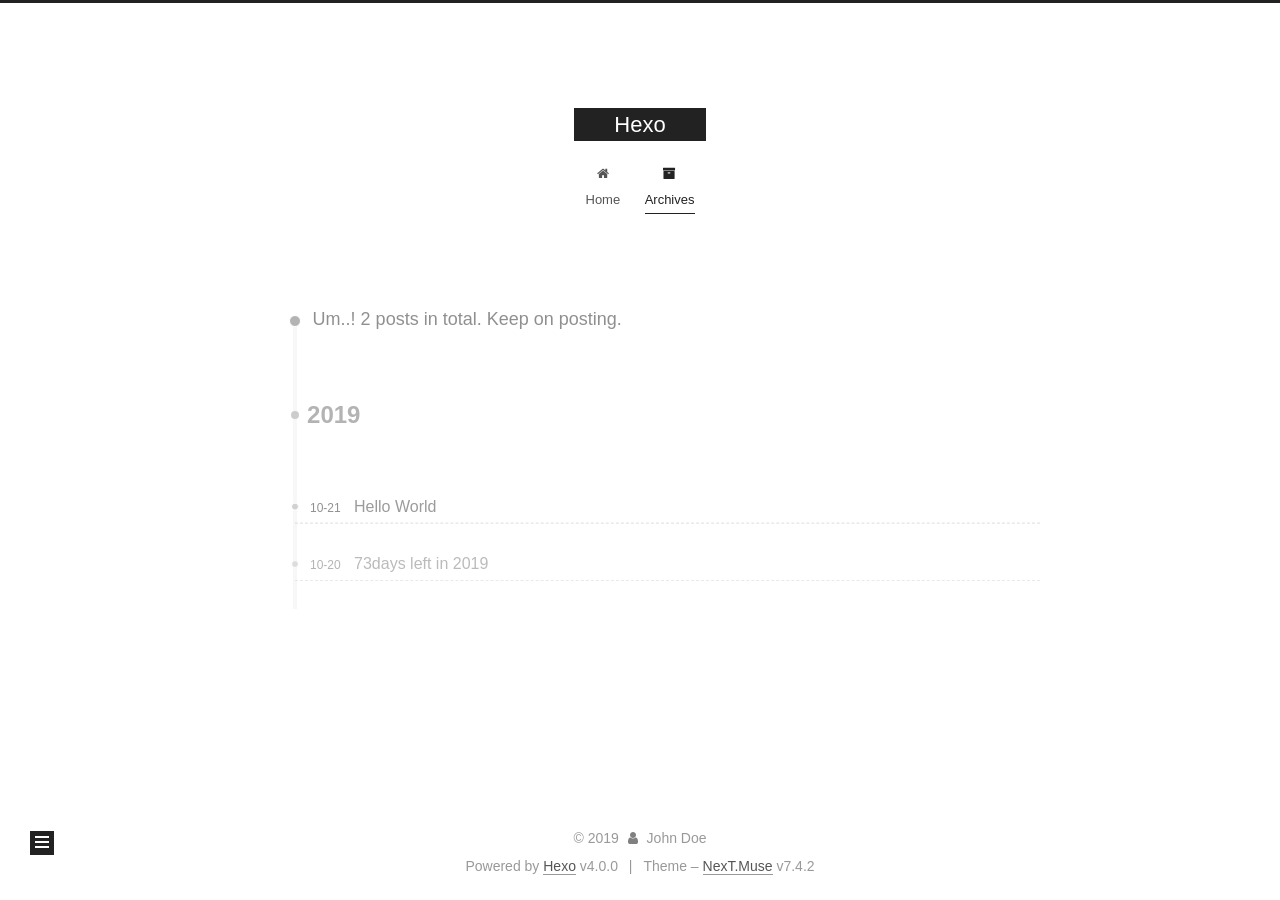
<file: archives/index.html>
<!DOCTYPE html>





<html lang="en">
<head>
  <meta charset="UTF-8">
<meta name="viewport" content="width=device-width, initial-scale=1, maximum-scale=2">
<meta name="theme-color" content="#222">
<meta name="generator" content="Hexo 4.0.0">
  <link rel="apple-touch-icon" sizes="180x180" href="/images/apple-touch-icon-next.png?v=7.4.2">
  <link rel="icon" type="image/png" sizes="32x32" href="/images/favicon-32x32-next.png?v=7.4.2">
  <link rel="icon" type="image/png" sizes="16x16" href="/images/favicon-16x16-next.png?v=7.4.2">
  <link rel="mask-icon" href="/images/logo.svg?v=7.4.2" color="#222">

<link rel="stylesheet" href="/css/main.css?v=7.4.2">


<link rel="stylesheet" href="/lib/font-awesome/css/font-awesome.min.css?v=4.7.0">


<script id="hexo-configurations">
  var NexT = window.NexT || {};
  var CONFIG = {
    root: '/',
    scheme: 'Muse',
    version: '7.4.2',
    exturl: false,
    sidebar: {"position":"left","display":"post","offset":12,"onmobile":false},
    copycode: {"enable":false,"show_result":false,"style":null},
    back2top: {"enable":true,"sidebar":false,"scrollpercent":false},
    bookmark: {"enable":false,"color":"#222","save":"auto"},
    fancybox: false,
    mediumzoom: false,
    lazyload: false,
    pangu: false,
    algolia: {
      appID: '',
      apiKey: '',
      indexName: '',
      hits: {"per_page":10},
      labels: {"input_placeholder":"Search for Posts","hits_empty":"We didn't find any results for the search: ${query}","hits_stats":"${hits} results found in ${time} ms"}
    },
    localsearch: {"enable":false,"trigger":"auto","top_n_per_article":1,"unescape":false,"preload":false},
    path: '',
    motion: {"enable":true,"async":false,"transition":{"post_block":"fadeIn","post_header":"slideDownIn","post_body":"slideDownIn","coll_header":"slideLeftIn","sidebar":"slideUpIn"}},
    translation: {
      copy_button: 'Copy',
      copy_success: 'Copied',
      copy_failure: 'Copy failed'
    },
    sidebarPadding: 40
  };
</script>

  <meta property="og:type" content="website">
<meta property="og:title" content="Hexo">
<meta property="og:url" content="http:&#x2F;&#x2F;yoursite.com&#x2F;archives&#x2F;index.html">
<meta property="og:site_name" content="Hexo">
<meta property="og:locale" content="en">
<meta name="twitter:card" content="summary">
  <link rel="canonical" href="http://yoursite.com/archives/">


<script id="page-configurations">
  // https://hexo.io/docs/variables.html
  CONFIG.page = {
    sidebar: "",
    isHome: false,
    isPost: false,
    isPage: false,
    isArchive: true
  };
</script>

  <title>Archive | Hexo</title>
  








  <noscript>
  <style>
  .use-motion .brand,
  .use-motion .menu-item,
  .sidebar-inner,
  .use-motion .post-block,
  .use-motion .pagination,
  .use-motion .comments,
  .use-motion .post-header,
  .use-motion .post-body,
  .use-motion .collection-header { opacity: initial; }

  .use-motion .site-title,
  .use-motion .site-subtitle {
    opacity: initial;
    top: initial;
  }

  .use-motion .logo-line-before i { left: initial; }
  .use-motion .logo-line-after i { right: initial; }
  </style>
</noscript>

</head>

<body itemscope itemtype="http://schema.org/WebPage">
  <div class="container use-motion">
    <div class="headband"></div>

    <header class="header" itemscope itemtype="http://schema.org/WPHeader">
      <div class="header-inner"><div class="site-brand-container">
  <div class="site-meta">

    <div>
      <a href="/" class="brand" rel="start">
        <span class="logo-line-before"><i></i></span>
        <span class="site-title">Hexo</span>
        <span class="logo-line-after"><i></i></span>
      </a>
    </div>
  </div>

  <div class="site-nav-toggle">
    <div class="toggle" aria-label="Toggle navigation bar">
      <span class="toggle-line toggle-line-first"></span>
      <span class="toggle-line toggle-line-middle"></span>
      <span class="toggle-line toggle-line-last"></span>
    </div>
  </div>
</div>


<nav class="site-nav">
  
  <ul id="menu" class="menu">
      
      
        
        
        <li class="menu-item menu-item-home">
      
    

    <a href="/" rel="section"><i class="fa fa-fw fa-home"></i>Home</a>

  </li>
      
    
      
      
        
        
        <li class="menu-item menu-item-archives">
      
    

    <a href="/archives/" rel="section"><i class="fa fa-fw fa-archive"></i>Archives</a>

  </li>
      
    
  </ul>

    

  
    
    
  
    
    
  
  

</nav>
</div>
    </header>

    
  <div class="back-to-top">
    <i class="fa fa-arrow-up"></i>
    <span>0%</span>
  </div>


    <main class="main">
      <div class="main-inner">
        <div class="content-wrap">
          <div class="content">
            

  
  
  
  <div class="post-block">
    <div class="posts-collapse">
      <div class="collection-title">
        
        
        
          
        
        <span class="collection-header">Um..! 2 posts in total. Keep on posting.</span>
      </div>
      

      

  
  

  
    
    <div class="collection-year">
      <h1 class="collection-header">2019</h1>
    </div>
  

  <article itemscope itemtype="http://schema.org/Article">
    <header class="post-header">

      <div class="post-meta">
        <time itemprop="dateCreated"
              datetime="2019-10-21T05:04:37+00:00"
              content="2019-10-21">
          10-21
        </time>
      </div>

      <h2 class="post-title">
        
          <a class="post-title-link" href="/2019/10/21/hello-world/" itemprop="url">
            <span itemprop="name">Hello World</span>
          </a>
        
      </h2>

    </header>
  </article>



  
  

  

  <article itemscope itemtype="http://schema.org/Article">
    <header class="post-header">

      <div class="post-meta">
        <time itemprop="dateCreated"
              datetime="2019-10-20T21:12:34+00:00"
              content="2019-10-20">
          10-20
        </time>
      </div>

      <h2 class="post-title">
        
          <a class="post-title-link" href="/2019/10/20/post/" itemprop="url">
            <span itemprop="name">73days left in 2019</span>
          </a>
        
      </h2>

    </header>
  </article>




    </div>
  </div>
  
  
  

  



          </div>
          

        </div>
          
  
  <div class="toggle sidebar-toggle">
    <span class="toggle-line toggle-line-first"></span>
    <span class="toggle-line toggle-line-middle"></span>
    <span class="toggle-line toggle-line-last"></span>
  </div>

  <aside class="sidebar">
    <div class="sidebar-inner">

      <ul class="sidebar-nav motion-element">
        <li class="sidebar-nav-toc">
          Table of Contents
        </li>
        <li class="sidebar-nav-overview">
          Overview
        </li>
      </ul>

      <!--noindex-->
      <div class="post-toc-wrap sidebar-panel">
      </div>
      <!--/noindex-->

      <div class="site-overview-wrap sidebar-panel">
        <div class="site-author motion-element" itemprop="author" itemscope itemtype="http://schema.org/Person">
  <p class="site-author-name" itemprop="name">John Doe</p>
  <div class="site-description" itemprop="description"></div>
</div>
<div class="site-state-wrap motion-element">
  <nav class="site-state">
      <div class="site-state-item site-state-posts">
        
          <a href="/archives/">
        
          <span class="site-state-item-count">2</span>
          <span class="site-state-item-name">posts</span>
        </a>
      </div>
    
  </nav>
</div>



      </div>

    </div>
  </aside>
  <div id="sidebar-dimmer"></div>


      </div>
    </main>

    <footer class="footer">
      <div class="footer-inner">
        

<div class="copyright">
  &copy; 
  <span itemprop="copyrightYear">2019</span>
  <span class="with-love">
    <i class="fa fa-user"></i>
  </span>
  <span class="author" itemprop="copyrightHolder">John Doe</span>
</div>
  <div class="powered-by">Powered by <a href="https://hexo.io/" class="theme-link" rel="noopener" target="_blank">Hexo</a> v4.0.0
  </div>
  <span class="post-meta-divider">|</span>
  <div class="theme-info">
      
    Theme – <a href="https://muse.theme-next.org/" class="theme-link" rel="noopener" target="_blank">NexT.Muse</a> v7.4.2
  </div>

        












        
      </div>
    </footer>
  </div>

  
  <script src="/lib/anime.min.js?v=3.1.0"></script>
  <script src="/lib/velocity/velocity.min.js?v=1.2.1"></script>
  <script src="/lib/velocity/velocity.ui.min.js?v=1.2.1"></script>
<script src="/js/utils.js?v=7.4.2"></script><script src="/js/motion.js?v=7.4.2"></script>
<script src="/js/schemes/muse.js?v=7.4.2"></script>
<script src="/js/next-boot.js?v=7.4.2"></script>



  





















  

  

  

</body>
</html>
</file>
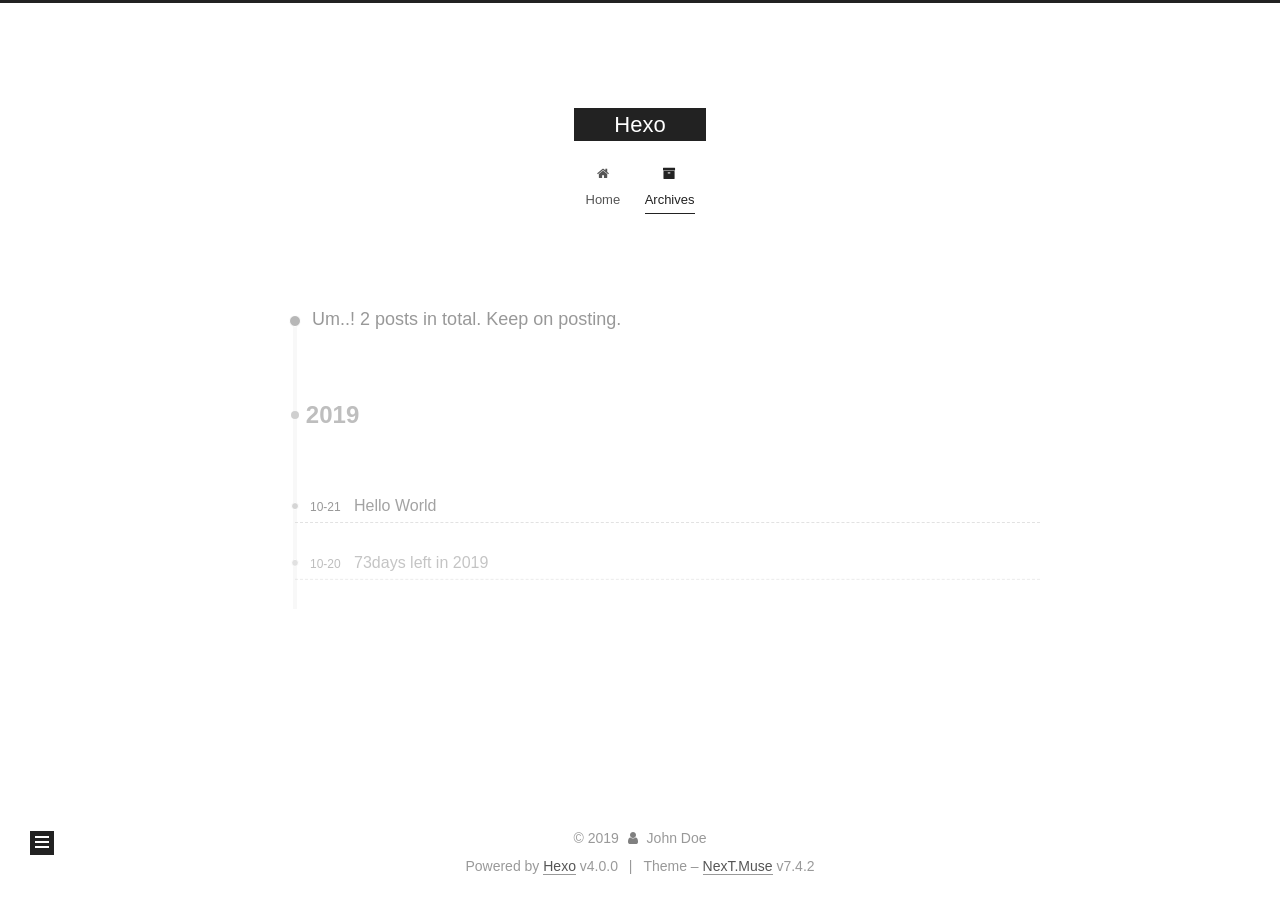
<file: archives/2019/index.html>
<!DOCTYPE html>





<html lang="en">
<head>
  <meta charset="UTF-8">
<meta name="viewport" content="width=device-width, initial-scale=1, maximum-scale=2">
<meta name="theme-color" content="#222">
<meta name="generator" content="Hexo 4.0.0">
  <link rel="apple-touch-icon" sizes="180x180" href="/images/apple-touch-icon-next.png?v=7.4.2">
  <link rel="icon" type="image/png" sizes="32x32" href="/images/favicon-32x32-next.png?v=7.4.2">
  <link rel="icon" type="image/png" sizes="16x16" href="/images/favicon-16x16-next.png?v=7.4.2">
  <link rel="mask-icon" href="/images/logo.svg?v=7.4.2" color="#222">

<link rel="stylesheet" href="/css/main.css?v=7.4.2">


<link rel="stylesheet" href="/lib/font-awesome/css/font-awesome.min.css?v=4.7.0">


<script id="hexo-configurations">
  var NexT = window.NexT || {};
  var CONFIG = {
    root: '/',
    scheme: 'Muse',
    version: '7.4.2',
    exturl: false,
    sidebar: {"position":"left","display":"post","offset":12,"onmobile":false},
    copycode: {"enable":false,"show_result":false,"style":null},
    back2top: {"enable":true,"sidebar":false,"scrollpercent":false},
    bookmark: {"enable":false,"color":"#222","save":"auto"},
    fancybox: false,
    mediumzoom: false,
    lazyload: false,
    pangu: false,
    algolia: {
      appID: '',
      apiKey: '',
      indexName: '',
      hits: {"per_page":10},
      labels: {"input_placeholder":"Search for Posts","hits_empty":"We didn't find any results for the search: ${query}","hits_stats":"${hits} results found in ${time} ms"}
    },
    localsearch: {"enable":false,"trigger":"auto","top_n_per_article":1,"unescape":false,"preload":false},
    path: '',
    motion: {"enable":true,"async":false,"transition":{"post_block":"fadeIn","post_header":"slideDownIn","post_body":"slideDownIn","coll_header":"slideLeftIn","sidebar":"slideUpIn"}},
    translation: {
      copy_button: 'Copy',
      copy_success: 'Copied',
      copy_failure: 'Copy failed'
    },
    sidebarPadding: 40
  };
</script>

  <meta property="og:type" content="website">
<meta property="og:title" content="Hexo">
<meta property="og:url" content="http:&#x2F;&#x2F;yoursite.com&#x2F;archives&#x2F;2019&#x2F;index.html">
<meta property="og:site_name" content="Hexo">
<meta property="og:locale" content="en">
<meta name="twitter:card" content="summary">
  <link rel="canonical" href="http://yoursite.com/archives/2019/">


<script id="page-configurations">
  // https://hexo.io/docs/variables.html
  CONFIG.page = {
    sidebar: "",
    isHome: false,
    isPost: false,
    isPage: false,
    isArchive: true
  };
</script>

  <title>Archive | Hexo</title>
  








  <noscript>
  <style>
  .use-motion .brand,
  .use-motion .menu-item,
  .sidebar-inner,
  .use-motion .post-block,
  .use-motion .pagination,
  .use-motion .comments,
  .use-motion .post-header,
  .use-motion .post-body,
  .use-motion .collection-header { opacity: initial; }

  .use-motion .site-title,
  .use-motion .site-subtitle {
    opacity: initial;
    top: initial;
  }

  .use-motion .logo-line-before i { left: initial; }
  .use-motion .logo-line-after i { right: initial; }
  </style>
</noscript>

</head>

<body itemscope itemtype="http://schema.org/WebPage">
  <div class="container use-motion">
    <div class="headband"></div>

    <header class="header" itemscope itemtype="http://schema.org/WPHeader">
      <div class="header-inner"><div class="site-brand-container">
  <div class="site-meta">

    <div>
      <a href="/" class="brand" rel="start">
        <span class="logo-line-before"><i></i></span>
        <span class="site-title">Hexo</span>
        <span class="logo-line-after"><i></i></span>
      </a>
    </div>
  </div>

  <div class="site-nav-toggle">
    <div class="toggle" aria-label="Toggle navigation bar">
      <span class="toggle-line toggle-line-first"></span>
      <span class="toggle-line toggle-line-middle"></span>
      <span class="toggle-line toggle-line-last"></span>
    </div>
  </div>
</div>


<nav class="site-nav">
  
  <ul id="menu" class="menu">
      
      
        
        
        <li class="menu-item menu-item-home">
      
    

    <a href="/" rel="section"><i class="fa fa-fw fa-home"></i>Home</a>

  </li>
      
    
      
      
        
        
        <li class="menu-item menu-item-archives">
      
    

    <a href="/archives/" rel="section"><i class="fa fa-fw fa-archive"></i>Archives</a>

  </li>
      
    
  </ul>

    

  
    
    
  
    
    
  
  

</nav>
</div>
    </header>

    
  <div class="back-to-top">
    <i class="fa fa-arrow-up"></i>
    <span>0%</span>
  </div>


    <main class="main">
      <div class="main-inner">
        <div class="content-wrap">
          <div class="content">
            

  
  
  
  <div class="post-block">
    <div class="posts-collapse">
      <div class="collection-title">
        
        
        
          
        
        <span class="collection-header">Um..! 2 posts in total. Keep on posting.</span>
      </div>
      

      

  
  

  
    
    <div class="collection-year">
      <h1 class="collection-header">2019</h1>
    </div>
  

  <article itemscope itemtype="http://schema.org/Article">
    <header class="post-header">

      <div class="post-meta">
        <time itemprop="dateCreated"
              datetime="2019-10-21T05:04:37+00:00"
              content="2019-10-21">
          10-21
        </time>
      </div>

      <h2 class="post-title">
        
          <a class="post-title-link" href="/2019/10/21/hello-world/" itemprop="url">
            <span itemprop="name">Hello World</span>
          </a>
        
      </h2>

    </header>
  </article>



  
  

  

  <article itemscope itemtype="http://schema.org/Article">
    <header class="post-header">

      <div class="post-meta">
        <time itemprop="dateCreated"
              datetime="2019-10-20T21:12:34+00:00"
              content="2019-10-20">
          10-20
        </time>
      </div>

      <h2 class="post-title">
        
          <a class="post-title-link" href="/2019/10/20/post/" itemprop="url">
            <span itemprop="name">73days left in 2019</span>
          </a>
        
      </h2>

    </header>
  </article>




    </div>
  </div>
  
  
  

  



          </div>
          

        </div>
          
  
  <div class="toggle sidebar-toggle">
    <span class="toggle-line toggle-line-first"></span>
    <span class="toggle-line toggle-line-middle"></span>
    <span class="toggle-line toggle-line-last"></span>
  </div>

  <aside class="sidebar">
    <div class="sidebar-inner">

      <ul class="sidebar-nav motion-element">
        <li class="sidebar-nav-toc">
          Table of Contents
        </li>
        <li class="sidebar-nav-overview">
          Overview
        </li>
      </ul>

      <!--noindex-->
      <div class="post-toc-wrap sidebar-panel">
      </div>
      <!--/noindex-->

      <div class="site-overview-wrap sidebar-panel">
        <div class="site-author motion-element" itemprop="author" itemscope itemtype="http://schema.org/Person">
  <p class="site-author-name" itemprop="name">John Doe</p>
  <div class="site-description" itemprop="description"></div>
</div>
<div class="site-state-wrap motion-element">
  <nav class="site-state">
      <div class="site-state-item site-state-posts">
        
          <a href="/archives/">
        
          <span class="site-state-item-count">2</span>
          <span class="site-state-item-name">posts</span>
        </a>
      </div>
    
  </nav>
</div>



      </div>

    </div>
  </aside>
  <div id="sidebar-dimmer"></div>


      </div>
    </main>

    <footer class="footer">
      <div class="footer-inner">
        

<div class="copyright">
  &copy; 
  <span itemprop="copyrightYear">2019</span>
  <span class="with-love">
    <i class="fa fa-user"></i>
  </span>
  <span class="author" itemprop="copyrightHolder">John Doe</span>
</div>
  <div class="powered-by">Powered by <a href="https://hexo.io/" class="theme-link" rel="noopener" target="_blank">Hexo</a> v4.0.0
  </div>
  <span class="post-meta-divider">|</span>
  <div class="theme-info">
      
    Theme – <a href="https://muse.theme-next.org/" class="theme-link" rel="noopener" target="_blank">NexT.Muse</a> v7.4.2
  </div>

        












        
      </div>
    </footer>
  </div>

  
  <script src="/lib/anime.min.js?v=3.1.0"></script>
  <script src="/lib/velocity/velocity.min.js?v=1.2.1"></script>
  <script src="/lib/velocity/velocity.ui.min.js?v=1.2.1"></script>
<script src="/js/utils.js?v=7.4.2"></script><script src="/js/motion.js?v=7.4.2"></script>
<script src="/js/schemes/muse.js?v=7.4.2"></script>
<script src="/js/next-boot.js?v=7.4.2"></script>



  





















  

  

  

</body>
</html>
</file>
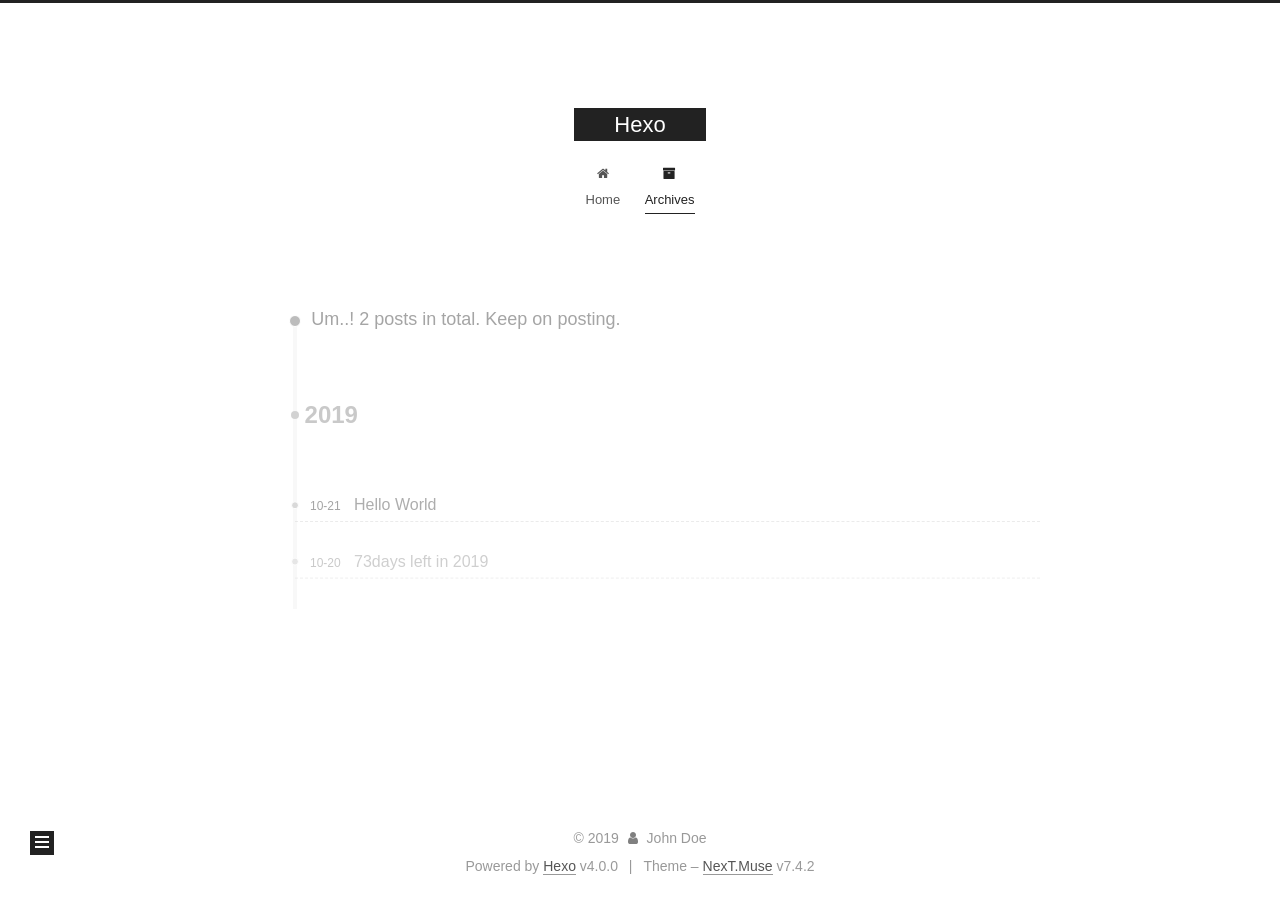
<file: archives/2019/10/index.html>
<!DOCTYPE html>





<html lang="en">
<head>
  <meta charset="UTF-8">
<meta name="viewport" content="width=device-width, initial-scale=1, maximum-scale=2">
<meta name="theme-color" content="#222">
<meta name="generator" content="Hexo 4.0.0">
  <link rel="apple-touch-icon" sizes="180x180" href="/images/apple-touch-icon-next.png?v=7.4.2">
  <link rel="icon" type="image/png" sizes="32x32" href="/images/favicon-32x32-next.png?v=7.4.2">
  <link rel="icon" type="image/png" sizes="16x16" href="/images/favicon-16x16-next.png?v=7.4.2">
  <link rel="mask-icon" href="/images/logo.svg?v=7.4.2" color="#222">

<link rel="stylesheet" href="/css/main.css?v=7.4.2">


<link rel="stylesheet" href="/lib/font-awesome/css/font-awesome.min.css?v=4.7.0">


<script id="hexo-configurations">
  var NexT = window.NexT || {};
  var CONFIG = {
    root: '/',
    scheme: 'Muse',
    version: '7.4.2',
    exturl: false,
    sidebar: {"position":"left","display":"post","offset":12,"onmobile":false},
    copycode: {"enable":false,"show_result":false,"style":null},
    back2top: {"enable":true,"sidebar":false,"scrollpercent":false},
    bookmark: {"enable":false,"color":"#222","save":"auto"},
    fancybox: false,
    mediumzoom: false,
    lazyload: false,
    pangu: false,
    algolia: {
      appID: '',
      apiKey: '',
      indexName: '',
      hits: {"per_page":10},
      labels: {"input_placeholder":"Search for Posts","hits_empty":"We didn't find any results for the search: ${query}","hits_stats":"${hits} results found in ${time} ms"}
    },
    localsearch: {"enable":false,"trigger":"auto","top_n_per_article":1,"unescape":false,"preload":false},
    path: '',
    motion: {"enable":true,"async":false,"transition":{"post_block":"fadeIn","post_header":"slideDownIn","post_body":"slideDownIn","coll_header":"slideLeftIn","sidebar":"slideUpIn"}},
    translation: {
      copy_button: 'Copy',
      copy_success: 'Copied',
      copy_failure: 'Copy failed'
    },
    sidebarPadding: 40
  };
</script>

  <meta property="og:type" content="website">
<meta property="og:title" content="Hexo">
<meta property="og:url" content="http:&#x2F;&#x2F;yoursite.com&#x2F;archives&#x2F;2019&#x2F;10&#x2F;index.html">
<meta property="og:site_name" content="Hexo">
<meta property="og:locale" content="en">
<meta name="twitter:card" content="summary">
  <link rel="canonical" href="http://yoursite.com/archives/2019/10/">


<script id="page-configurations">
  // https://hexo.io/docs/variables.html
  CONFIG.page = {
    sidebar: "",
    isHome: false,
    isPost: false,
    isPage: false,
    isArchive: true
  };
</script>

  <title>Archive | Hexo</title>
  








  <noscript>
  <style>
  .use-motion .brand,
  .use-motion .menu-item,
  .sidebar-inner,
  .use-motion .post-block,
  .use-motion .pagination,
  .use-motion .comments,
  .use-motion .post-header,
  .use-motion .post-body,
  .use-motion .collection-header { opacity: initial; }

  .use-motion .site-title,
  .use-motion .site-subtitle {
    opacity: initial;
    top: initial;
  }

  .use-motion .logo-line-before i { left: initial; }
  .use-motion .logo-line-after i { right: initial; }
  </style>
</noscript>

</head>

<body itemscope itemtype="http://schema.org/WebPage">
  <div class="container use-motion">
    <div class="headband"></div>

    <header class="header" itemscope itemtype="http://schema.org/WPHeader">
      <div class="header-inner"><div class="site-brand-container">
  <div class="site-meta">

    <div>
      <a href="/" class="brand" rel="start">
        <span class="logo-line-before"><i></i></span>
        <span class="site-title">Hexo</span>
        <span class="logo-line-after"><i></i></span>
      </a>
    </div>
  </div>

  <div class="site-nav-toggle">
    <div class="toggle" aria-label="Toggle navigation bar">
      <span class="toggle-line toggle-line-first"></span>
      <span class="toggle-line toggle-line-middle"></span>
      <span class="toggle-line toggle-line-last"></span>
    </div>
  </div>
</div>


<nav class="site-nav">
  
  <ul id="menu" class="menu">
      
      
        
        
        <li class="menu-item menu-item-home">
      
    

    <a href="/" rel="section"><i class="fa fa-fw fa-home"></i>Home</a>

  </li>
      
    
      
      
        
        
        <li class="menu-item menu-item-archives">
      
    

    <a href="/archives/" rel="section"><i class="fa fa-fw fa-archive"></i>Archives</a>

  </li>
      
    
  </ul>

    

  
    
    
  
    
    
  
  

</nav>
</div>
    </header>

    
  <div class="back-to-top">
    <i class="fa fa-arrow-up"></i>
    <span>0%</span>
  </div>


    <main class="main">
      <div class="main-inner">
        <div class="content-wrap">
          <div class="content">
            

  
  
  
  <div class="post-block">
    <div class="posts-collapse">
      <div class="collection-title">
        
        
        
          
        
        <span class="collection-header">Um..! 2 posts in total. Keep on posting.</span>
      </div>
      

      

  
  

  
    
    <div class="collection-year">
      <h1 class="collection-header">2019</h1>
    </div>
  

  <article itemscope itemtype="http://schema.org/Article">
    <header class="post-header">

      <div class="post-meta">
        <time itemprop="dateCreated"
              datetime="2019-10-21T05:04:37+00:00"
              content="2019-10-21">
          10-21
        </time>
      </div>

      <h2 class="post-title">
        
          <a class="post-title-link" href="/2019/10/21/hello-world/" itemprop="url">
            <span itemprop="name">Hello World</span>
          </a>
        
      </h2>

    </header>
  </article>



  
  

  

  <article itemscope itemtype="http://schema.org/Article">
    <header class="post-header">

      <div class="post-meta">
        <time itemprop="dateCreated"
              datetime="2019-10-20T21:12:34+00:00"
              content="2019-10-20">
          10-20
        </time>
      </div>

      <h2 class="post-title">
        
          <a class="post-title-link" href="/2019/10/20/post/" itemprop="url">
            <span itemprop="name">73days left in 2019</span>
          </a>
        
      </h2>

    </header>
  </article>




    </div>
  </div>
  
  
  

  



          </div>
          

        </div>
          
  
  <div class="toggle sidebar-toggle">
    <span class="toggle-line toggle-line-first"></span>
    <span class="toggle-line toggle-line-middle"></span>
    <span class="toggle-line toggle-line-last"></span>
  </div>

  <aside class="sidebar">
    <div class="sidebar-inner">

      <ul class="sidebar-nav motion-element">
        <li class="sidebar-nav-toc">
          Table of Contents
        </li>
        <li class="sidebar-nav-overview">
          Overview
        </li>
      </ul>

      <!--noindex-->
      <div class="post-toc-wrap sidebar-panel">
      </div>
      <!--/noindex-->

      <div class="site-overview-wrap sidebar-panel">
        <div class="site-author motion-element" itemprop="author" itemscope itemtype="http://schema.org/Person">
  <p class="site-author-name" itemprop="name">John Doe</p>
  <div class="site-description" itemprop="description"></div>
</div>
<div class="site-state-wrap motion-element">
  <nav class="site-state">
      <div class="site-state-item site-state-posts">
        
          <a href="/archives/">
        
          <span class="site-state-item-count">2</span>
          <span class="site-state-item-name">posts</span>
        </a>
      </div>
    
  </nav>
</div>



      </div>

    </div>
  </aside>
  <div id="sidebar-dimmer"></div>


      </div>
    </main>

    <footer class="footer">
      <div class="footer-inner">
        

<div class="copyright">
  &copy; 
  <span itemprop="copyrightYear">2019</span>
  <span class="with-love">
    <i class="fa fa-user"></i>
  </span>
  <span class="author" itemprop="copyrightHolder">John Doe</span>
</div>
  <div class="powered-by">Powered by <a href="https://hexo.io/" class="theme-link" rel="noopener" target="_blank">Hexo</a> v4.0.0
  </div>
  <span class="post-meta-divider">|</span>
  <div class="theme-info">
      
    Theme – <a href="https://muse.theme-next.org/" class="theme-link" rel="noopener" target="_blank">NexT.Muse</a> v7.4.2
  </div>

        












        
      </div>
    </footer>
  </div>

  
  <script src="/lib/anime.min.js?v=3.1.0"></script>
  <script src="/lib/velocity/velocity.min.js?v=1.2.1"></script>
  <script src="/lib/velocity/velocity.ui.min.js?v=1.2.1"></script>
<script src="/js/utils.js?v=7.4.2"></script><script src="/js/motion.js?v=7.4.2"></script>
<script src="/js/schemes/muse.js?v=7.4.2"></script>
<script src="/js/next-boot.js?v=7.4.2"></script>



  





















  

  

  

</body>
</html>
</file>
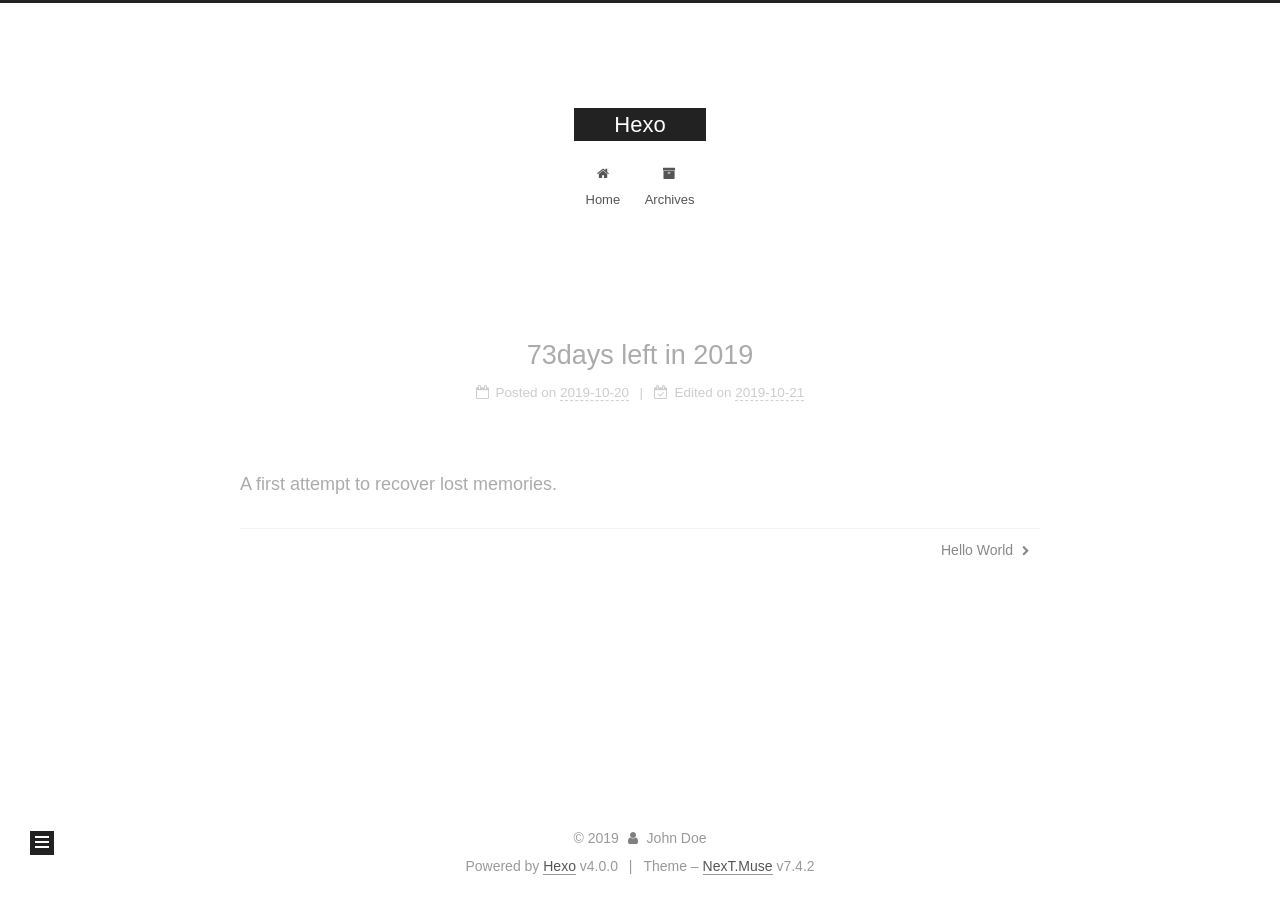
<file: 2019/10/20/post/index.html>
<!DOCTYPE html>





<html lang="en">
<head>
  <meta charset="UTF-8">
<meta name="viewport" content="width=device-width, initial-scale=1, maximum-scale=2">
<meta name="theme-color" content="#222">
<meta name="generator" content="Hexo 4.0.0">
  <link rel="apple-touch-icon" sizes="180x180" href="/images/apple-touch-icon-next.png?v=7.4.2">
  <link rel="icon" type="image/png" sizes="32x32" href="/images/favicon-32x32-next.png?v=7.4.2">
  <link rel="icon" type="image/png" sizes="16x16" href="/images/favicon-16x16-next.png?v=7.4.2">
  <link rel="mask-icon" href="/images/logo.svg?v=7.4.2" color="#222">

<link rel="stylesheet" href="/css/main.css?v=7.4.2">


<link rel="stylesheet" href="/lib/font-awesome/css/font-awesome.min.css?v=4.7.0">


<script id="hexo-configurations">
  var NexT = window.NexT || {};
  var CONFIG = {
    root: '/',
    scheme: 'Muse',
    version: '7.4.2',
    exturl: false,
    sidebar: {"position":"left","display":"post","offset":12,"onmobile":false},
    copycode: {"enable":false,"show_result":false,"style":null},
    back2top: {"enable":true,"sidebar":false,"scrollpercent":false},
    bookmark: {"enable":false,"color":"#222","save":"auto"},
    fancybox: false,
    mediumzoom: false,
    lazyload: false,
    pangu: false,
    algolia: {
      appID: '',
      apiKey: '',
      indexName: '',
      hits: {"per_page":10},
      labels: {"input_placeholder":"Search for Posts","hits_empty":"We didn't find any results for the search: ${query}","hits_stats":"${hits} results found in ${time} ms"}
    },
    localsearch: {"enable":false,"trigger":"auto","top_n_per_article":1,"unescape":false,"preload":false},
    path: '',
    motion: {"enable":true,"async":false,"transition":{"post_block":"fadeIn","post_header":"slideDownIn","post_body":"slideDownIn","coll_header":"slideLeftIn","sidebar":"slideUpIn"}},
    translation: {
      copy_button: 'Copy',
      copy_success: 'Copied',
      copy_failure: 'Copy failed'
    },
    sidebarPadding: 40
  };
</script>

  <meta name="description" content="A first attempt to recover lost memories.">
<meta property="og:type" content="article">
<meta property="og:title" content="73days left in 2019">
<meta property="og:url" content="http:&#x2F;&#x2F;yoursite.com&#x2F;2019&#x2F;10&#x2F;20&#x2F;post&#x2F;index.html">
<meta property="og:site_name" content="Hexo">
<meta property="og:description" content="A first attempt to recover lost memories.">
<meta property="og:locale" content="en">
<meta property="og:updated_time" content="2019-10-21T05:04:37.645Z">
<meta name="twitter:card" content="summary">
  <link rel="canonical" href="http://yoursite.com/2019/10/20/post/">


<script id="page-configurations">
  // https://hexo.io/docs/variables.html
  CONFIG.page = {
    sidebar: "",
    isHome: false,
    isPost: true,
    isPage: false,
    isArchive: false
  };
</script>

  <title>73days left in 2019 | Hexo</title>
  








  <noscript>
  <style>
  .use-motion .brand,
  .use-motion .menu-item,
  .sidebar-inner,
  .use-motion .post-block,
  .use-motion .pagination,
  .use-motion .comments,
  .use-motion .post-header,
  .use-motion .post-body,
  .use-motion .collection-header { opacity: initial; }

  .use-motion .site-title,
  .use-motion .site-subtitle {
    opacity: initial;
    top: initial;
  }

  .use-motion .logo-line-before i { left: initial; }
  .use-motion .logo-line-after i { right: initial; }
  </style>
</noscript>

</head>

<body itemscope itemtype="http://schema.org/WebPage">
  <div class="container use-motion">
    <div class="headband"></div>

    <header class="header" itemscope itemtype="http://schema.org/WPHeader">
      <div class="header-inner"><div class="site-brand-container">
  <div class="site-meta">

    <div>
      <a href="/" class="brand" rel="start">
        <span class="logo-line-before"><i></i></span>
        <span class="site-title">Hexo</span>
        <span class="logo-line-after"><i></i></span>
      </a>
    </div>
  </div>

  <div class="site-nav-toggle">
    <div class="toggle" aria-label="Toggle navigation bar">
      <span class="toggle-line toggle-line-first"></span>
      <span class="toggle-line toggle-line-middle"></span>
      <span class="toggle-line toggle-line-last"></span>
    </div>
  </div>
</div>


<nav class="site-nav">
  
  <ul id="menu" class="menu">
      
      
        
        
        <li class="menu-item menu-item-home">
      
    

    <a href="/" rel="section"><i class="fa fa-fw fa-home"></i>Home</a>

  </li>
      
    
      
      
        
        
        <li class="menu-item menu-item-archives">
      
    

    <a href="/archives/" rel="section"><i class="fa fa-fw fa-archive"></i>Archives</a>

  </li>
      
    
  </ul>

    

</nav>
</div>
    </header>

    
  <div class="back-to-top">
    <i class="fa fa-arrow-up"></i>
    <span>0%</span>
  </div>


    <main class="main">
      <div class="main-inner">
        <div class="content-wrap">
          <div class="content">
            

  <div class="posts-expand">
      
  
  
  <article itemscope itemtype="http://schema.org/Article" class="post-block " lang="en">
    <link itemprop="mainEntityOfPage" href="http://yoursite.com/2019/10/20/post/">

    <span hidden itemprop="author" itemscope itemtype="http://schema.org/Person">
      <meta itemprop="name" content="John Doe">
      <meta itemprop="description" content="">
      <meta itemprop="image" content="/images/avatar.gif">
    </span>

    <span hidden itemprop="publisher" itemscope itemtype="http://schema.org/Organization">
      <meta itemprop="name" content="Hexo">
    </span>
      <header class="post-header">
        <h1 class="post-title" itemprop="name headline">
          
            73days left in 2019
            

          
        </h1>

        <div class="post-meta">
            <span class="post-meta-item">
              <span class="post-meta-item-icon">
                <i class="fa fa-calendar-o"></i>
              </span>
              <span class="post-meta-item-text">Posted on</span>

              
                
              

              <time title="Created: 2019-10-20 21:12:34" itemprop="dateCreated datePublished" datetime="2019-10-20T21:12:34+00:00">2019-10-20</time>
            </span>
          
            

            
              <span class="post-meta-item">
                <span class="post-meta-item-icon">
                  <i class="fa fa-calendar-check-o"></i>
                </span>
                <span class="post-meta-item-text">Edited on</span>
                <time title="Modified: 2019-10-21 05:04:37" itemprop="dateModified" datetime="2019-10-21T05:04:37+00:00">2019-10-21</time>
              </span>
            
          

          

        </div>
      </header>

    
    
    
    <div class="post-body" itemprop="articleBody">

      
        <p>A first attempt to recover lost memories.</p>

    </div>

    
    
    
        
      

      <footer class="post-footer">

        

          <div class="post-nav">
            <div class="post-nav-next post-nav-item">
              
            </div>

            <span class="post-nav-divider"></span>

            <div class="post-nav-prev post-nav-item">
              
                <a href="/2019/10/21/hello-world/" rel="prev" title="Hello World">
                  Hello World <i class="fa fa-chevron-right"></i>
                </a>
              
            </div>
          </div>
        
      </footer>
    
  </article>
  
  
  

  </div>


          </div>
          

        </div>
          
  
  <div class="toggle sidebar-toggle">
    <span class="toggle-line toggle-line-first"></span>
    <span class="toggle-line toggle-line-middle"></span>
    <span class="toggle-line toggle-line-last"></span>
  </div>

  <aside class="sidebar">
    <div class="sidebar-inner">
        
        
        
        
      

      <ul class="sidebar-nav motion-element">
        <li class="sidebar-nav-toc">
          Table of Contents
        </li>
        <li class="sidebar-nav-overview">
          Overview
        </li>
      </ul>

      <!--noindex-->
      <div class="post-toc-wrap sidebar-panel">
      </div>
      <!--/noindex-->

      <div class="site-overview-wrap sidebar-panel">
        <div class="site-author motion-element" itemprop="author" itemscope itemtype="http://schema.org/Person">
  <p class="site-author-name" itemprop="name">John Doe</p>
  <div class="site-description" itemprop="description"></div>
</div>
<div class="site-state-wrap motion-element">
  <nav class="site-state">
      <div class="site-state-item site-state-posts">
        
          <a href="/archives/">
        
          <span class="site-state-item-count">2</span>
          <span class="site-state-item-name">posts</span>
        </a>
      </div>
    
  </nav>
</div>



      </div>

    </div>
  </aside>
  <div id="sidebar-dimmer"></div>


      </div>
    </main>

    <footer class="footer">
      <div class="footer-inner">
        

<div class="copyright">
  &copy; 
  <span itemprop="copyrightYear">2019</span>
  <span class="with-love">
    <i class="fa fa-user"></i>
  </span>
  <span class="author" itemprop="copyrightHolder">John Doe</span>
</div>
  <div class="powered-by">Powered by <a href="https://hexo.io/" class="theme-link" rel="noopener" target="_blank">Hexo</a> v4.0.0
  </div>
  <span class="post-meta-divider">|</span>
  <div class="theme-info">
      
    Theme – <a href="https://muse.theme-next.org/" class="theme-link" rel="noopener" target="_blank">NexT.Muse</a> v7.4.2
  </div>

        












        
      </div>
    </footer>
  </div>

  
  <script src="/lib/anime.min.js?v=3.1.0"></script>
  <script src="/lib/velocity/velocity.min.js?v=1.2.1"></script>
  <script src="/lib/velocity/velocity.ui.min.js?v=1.2.1"></script>
<script src="/js/utils.js?v=7.4.2"></script><script src="/js/motion.js?v=7.4.2"></script>
<script src="/js/schemes/muse.js?v=7.4.2"></script>
<script src="/js/next-boot.js?v=7.4.2"></script>



  





















  

  

  

</body>
</html>
</file>
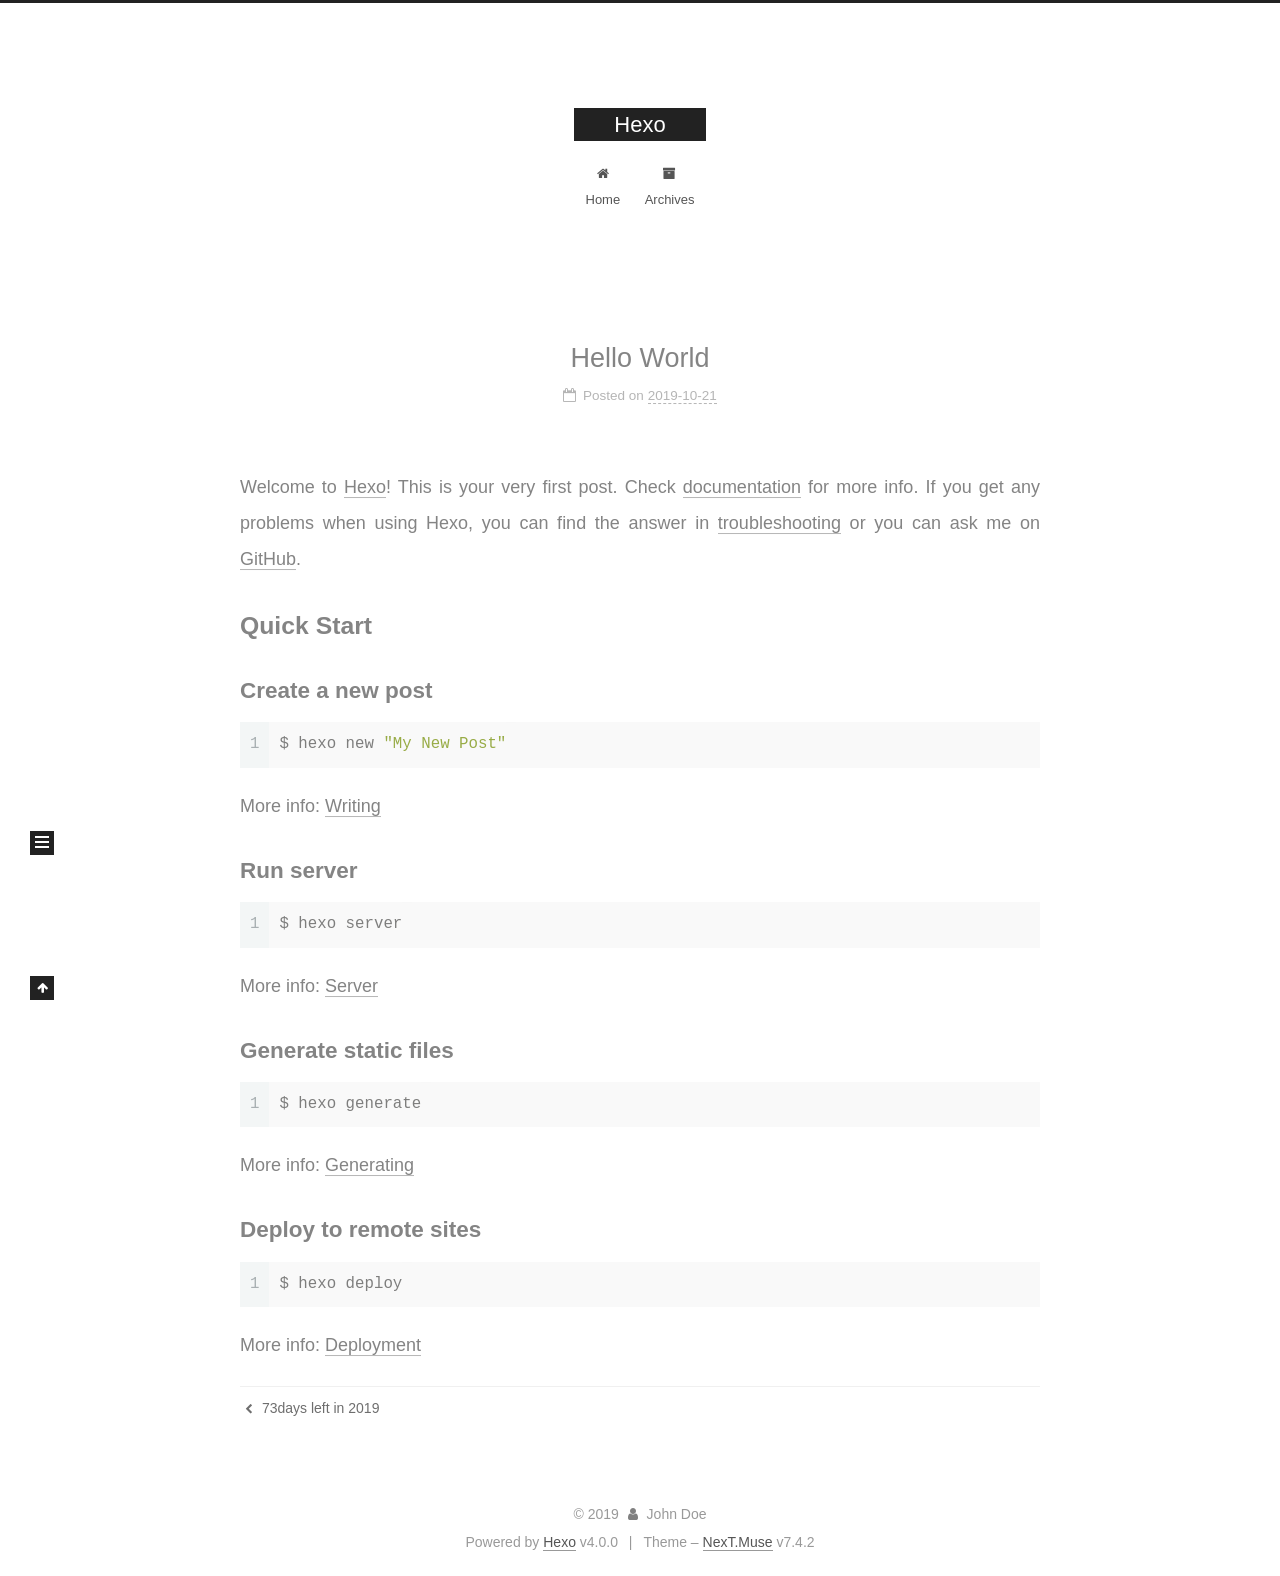
<file: 2019/10/21/hello-world/index.html>
<!DOCTYPE html>





<html lang="en">
<head>
  <meta charset="UTF-8">
<meta name="viewport" content="width=device-width, initial-scale=1, maximum-scale=2">
<meta name="theme-color" content="#222">
<meta name="generator" content="Hexo 4.0.0">
  <link rel="apple-touch-icon" sizes="180x180" href="/images/apple-touch-icon-next.png?v=7.4.2">
  <link rel="icon" type="image/png" sizes="32x32" href="/images/favicon-32x32-next.png?v=7.4.2">
  <link rel="icon" type="image/png" sizes="16x16" href="/images/favicon-16x16-next.png?v=7.4.2">
  <link rel="mask-icon" href="/images/logo.svg?v=7.4.2" color="#222">

<link rel="stylesheet" href="/css/main.css?v=7.4.2">


<link rel="stylesheet" href="/lib/font-awesome/css/font-awesome.min.css?v=4.7.0">


<script id="hexo-configurations">
  var NexT = window.NexT || {};
  var CONFIG = {
    root: '/',
    scheme: 'Muse',
    version: '7.4.2',
    exturl: false,
    sidebar: {"position":"left","display":"post","offset":12,"onmobile":false},
    copycode: {"enable":false,"show_result":false,"style":null},
    back2top: {"enable":true,"sidebar":false,"scrollpercent":false},
    bookmark: {"enable":false,"color":"#222","save":"auto"},
    fancybox: false,
    mediumzoom: false,
    lazyload: false,
    pangu: false,
    algolia: {
      appID: '',
      apiKey: '',
      indexName: '',
      hits: {"per_page":10},
      labels: {"input_placeholder":"Search for Posts","hits_empty":"We didn't find any results for the search: ${query}","hits_stats":"${hits} results found in ${time} ms"}
    },
    localsearch: {"enable":false,"trigger":"auto","top_n_per_article":1,"unescape":false,"preload":false},
    path: '',
    motion: {"enable":true,"async":false,"transition":{"post_block":"fadeIn","post_header":"slideDownIn","post_body":"slideDownIn","coll_header":"slideLeftIn","sidebar":"slideUpIn"}},
    translation: {
      copy_button: 'Copy',
      copy_success: 'Copied',
      copy_failure: 'Copy failed'
    },
    sidebarPadding: 40
  };
</script>

  <meta name="description" content="Welcome to Hexo! This is your very first post. Check documentation for more info. If you get any problems when using Hexo, you can find the answer in troubleshooting or you can ask me on GitHub. Quick">
<meta property="og:type" content="article">
<meta property="og:title" content="Hello World">
<meta property="og:url" content="http:&#x2F;&#x2F;yoursite.com&#x2F;2019&#x2F;10&#x2F;21&#x2F;hello-world&#x2F;index.html">
<meta property="og:site_name" content="Hexo">
<meta property="og:description" content="Welcome to Hexo! This is your very first post. Check documentation for more info. If you get any problems when using Hexo, you can find the answer in troubleshooting or you can ask me on GitHub. Quick">
<meta property="og:locale" content="en">
<meta property="og:updated_time" content="2019-10-21T05:04:37.645Z">
<meta name="twitter:card" content="summary">
  <link rel="canonical" href="http://yoursite.com/2019/10/21/hello-world/">


<script id="page-configurations">
  // https://hexo.io/docs/variables.html
  CONFIG.page = {
    sidebar: "",
    isHome: false,
    isPost: true,
    isPage: false,
    isArchive: false
  };
</script>

  <title>Hello World | Hexo</title>
  








  <noscript>
  <style>
  .use-motion .brand,
  .use-motion .menu-item,
  .sidebar-inner,
  .use-motion .post-block,
  .use-motion .pagination,
  .use-motion .comments,
  .use-motion .post-header,
  .use-motion .post-body,
  .use-motion .collection-header { opacity: initial; }

  .use-motion .site-title,
  .use-motion .site-subtitle {
    opacity: initial;
    top: initial;
  }

  .use-motion .logo-line-before i { left: initial; }
  .use-motion .logo-line-after i { right: initial; }
  </style>
</noscript>

</head>

<body itemscope itemtype="http://schema.org/WebPage">
  <div class="container use-motion">
    <div class="headband"></div>

    <header class="header" itemscope itemtype="http://schema.org/WPHeader">
      <div class="header-inner"><div class="site-brand-container">
  <div class="site-meta">

    <div>
      <a href="/" class="brand" rel="start">
        <span class="logo-line-before"><i></i></span>
        <span class="site-title">Hexo</span>
        <span class="logo-line-after"><i></i></span>
      </a>
    </div>
  </div>

  <div class="site-nav-toggle">
    <div class="toggle" aria-label="Toggle navigation bar">
      <span class="toggle-line toggle-line-first"></span>
      <span class="toggle-line toggle-line-middle"></span>
      <span class="toggle-line toggle-line-last"></span>
    </div>
  </div>
</div>


<nav class="site-nav">
  
  <ul id="menu" class="menu">
      
      
        
        
        <li class="menu-item menu-item-home">
      
    

    <a href="/" rel="section"><i class="fa fa-fw fa-home"></i>Home</a>

  </li>
      
    
      
      
        
        
        <li class="menu-item menu-item-archives">
      
    

    <a href="/archives/" rel="section"><i class="fa fa-fw fa-archive"></i>Archives</a>

  </li>
      
    
  </ul>

    

</nav>
</div>
    </header>

    
  <div class="back-to-top">
    <i class="fa fa-arrow-up"></i>
    <span>0%</span>
  </div>


    <main class="main">
      <div class="main-inner">
        <div class="content-wrap">
          <div class="content">
            

  <div class="posts-expand">
      
  
  
  <article itemscope itemtype="http://schema.org/Article" class="post-block " lang="en">
    <link itemprop="mainEntityOfPage" href="http://yoursite.com/2019/10/21/hello-world/">

    <span hidden itemprop="author" itemscope itemtype="http://schema.org/Person">
      <meta itemprop="name" content="John Doe">
      <meta itemprop="description" content="">
      <meta itemprop="image" content="/images/avatar.gif">
    </span>

    <span hidden itemprop="publisher" itemscope itemtype="http://schema.org/Organization">
      <meta itemprop="name" content="Hexo">
    </span>
      <header class="post-header">
        <h1 class="post-title" itemprop="name headline">
          
            Hello World
            

          
        </h1>

        <div class="post-meta">
            <span class="post-meta-item">
              <span class="post-meta-item-icon">
                <i class="fa fa-calendar-o"></i>
              </span>
              <span class="post-meta-item-text">Posted on</span>

              
                
              

              <time title="Created: 2019-10-21 05:04:37" itemprop="dateCreated datePublished" datetime="2019-10-21T05:04:37+00:00">2019-10-21</time>
            </span>
          

          

        </div>
      </header>

    
    
    
    <div class="post-body" itemprop="articleBody">

      
        <p>Welcome to <a href="https://hexo.io/" target="_blank" rel="noopener">Hexo</a>! This is your very first post. Check <a href="https://hexo.io/docs/" target="_blank" rel="noopener">documentation</a> for more info. If you get any problems when using Hexo, you can find the answer in <a href="https://hexo.io/docs/troubleshooting.html" target="_blank" rel="noopener">troubleshooting</a> or you can ask me on <a href="https://github.com/hexojs/hexo/issues" target="_blank" rel="noopener">GitHub</a>.</p>
<h2 id="Quick-Start"><a href="#Quick-Start" class="headerlink" title="Quick Start"></a>Quick Start</h2><h3 id="Create-a-new-post"><a href="#Create-a-new-post" class="headerlink" title="Create a new post"></a>Create a new post</h3><figure class="highlight bash"><table><tr><td class="gutter"><pre><span class="line">1</span><br></pre></td><td class="code"><pre><span class="line">$ hexo new <span class="string">"My New Post"</span></span><br></pre></td></tr></table></figure>

<p>More info: <a href="https://hexo.io/docs/writing.html" target="_blank" rel="noopener">Writing</a></p>
<h3 id="Run-server"><a href="#Run-server" class="headerlink" title="Run server"></a>Run server</h3><figure class="highlight bash"><table><tr><td class="gutter"><pre><span class="line">1</span><br></pre></td><td class="code"><pre><span class="line">$ hexo server</span><br></pre></td></tr></table></figure>

<p>More info: <a href="https://hexo.io/docs/server.html" target="_blank" rel="noopener">Server</a></p>
<h3 id="Generate-static-files"><a href="#Generate-static-files" class="headerlink" title="Generate static files"></a>Generate static files</h3><figure class="highlight bash"><table><tr><td class="gutter"><pre><span class="line">1</span><br></pre></td><td class="code"><pre><span class="line">$ hexo generate</span><br></pre></td></tr></table></figure>

<p>More info: <a href="https://hexo.io/docs/generating.html" target="_blank" rel="noopener">Generating</a></p>
<h3 id="Deploy-to-remote-sites"><a href="#Deploy-to-remote-sites" class="headerlink" title="Deploy to remote sites"></a>Deploy to remote sites</h3><figure class="highlight bash"><table><tr><td class="gutter"><pre><span class="line">1</span><br></pre></td><td class="code"><pre><span class="line">$ hexo deploy</span><br></pre></td></tr></table></figure>

<p>More info: <a href="https://hexo.io/docs/deployment.html" target="_blank" rel="noopener">Deployment</a></p>

    </div>

    
    
    
        
      

      <footer class="post-footer">

        

          <div class="post-nav">
            <div class="post-nav-next post-nav-item">
              
                <a href="/2019/10/20/post/" rel="next" title="73days left in 2019">
                  <i class="fa fa-chevron-left"></i> 73days left in 2019
                </a>
              
            </div>

            <span class="post-nav-divider"></span>

            <div class="post-nav-prev post-nav-item">
              
            </div>
          </div>
        
      </footer>
    
  </article>
  
  
  

  </div>


          </div>
          

        </div>
          
  
  <div class="toggle sidebar-toggle">
    <span class="toggle-line toggle-line-first"></span>
    <span class="toggle-line toggle-line-middle"></span>
    <span class="toggle-line toggle-line-last"></span>
  </div>

  <aside class="sidebar">
    <div class="sidebar-inner">
        
        
        
        
      

      <ul class="sidebar-nav motion-element">
        <li class="sidebar-nav-toc">
          Table of Contents
        </li>
        <li class="sidebar-nav-overview">
          Overview
        </li>
      </ul>

      <!--noindex-->
      <div class="post-toc-wrap sidebar-panel">
          <div class="post-toc motion-element"><ol class="nav"><li class="nav-item nav-level-2"><a class="nav-link" href="#Quick-Start"><span class="nav-number">1.</span> <span class="nav-text">Quick Start</span></a><ol class="nav-child"><li class="nav-item nav-level-3"><a class="nav-link" href="#Create-a-new-post"><span class="nav-number">1.1.</span> <span class="nav-text">Create a new post</span></a></li><li class="nav-item nav-level-3"><a class="nav-link" href="#Run-server"><span class="nav-number">1.2.</span> <span class="nav-text">Run server</span></a></li><li class="nav-item nav-level-3"><a class="nav-link" href="#Generate-static-files"><span class="nav-number">1.3.</span> <span class="nav-text">Generate static files</span></a></li><li class="nav-item nav-level-3"><a class="nav-link" href="#Deploy-to-remote-sites"><span class="nav-number">1.4.</span> <span class="nav-text">Deploy to remote sites</span></a></li></ol></li></ol></div>
        
      </div>
      <!--/noindex-->

      <div class="site-overview-wrap sidebar-panel">
        <div class="site-author motion-element" itemprop="author" itemscope itemtype="http://schema.org/Person">
  <p class="site-author-name" itemprop="name">John Doe</p>
  <div class="site-description" itemprop="description"></div>
</div>
<div class="site-state-wrap motion-element">
  <nav class="site-state">
      <div class="site-state-item site-state-posts">
        
          <a href="/archives/">
        
          <span class="site-state-item-count">2</span>
          <span class="site-state-item-name">posts</span>
        </a>
      </div>
    
  </nav>
</div>



      </div>

    </div>
  </aside>
  <div id="sidebar-dimmer"></div>


      </div>
    </main>

    <footer class="footer">
      <div class="footer-inner">
        

<div class="copyright">
  &copy; 
  <span itemprop="copyrightYear">2019</span>
  <span class="with-love">
    <i class="fa fa-user"></i>
  </span>
  <span class="author" itemprop="copyrightHolder">John Doe</span>
</div>
  <div class="powered-by">Powered by <a href="https://hexo.io/" class="theme-link" rel="noopener" target="_blank">Hexo</a> v4.0.0
  </div>
  <span class="post-meta-divider">|</span>
  <div class="theme-info">
      
    Theme – <a href="https://muse.theme-next.org/" class="theme-link" rel="noopener" target="_blank">NexT.Muse</a> v7.4.2
  </div>

        












        
      </div>
    </footer>
  </div>

  
  <script src="/lib/anime.min.js?v=3.1.0"></script>
  <script src="/lib/velocity/velocity.min.js?v=1.2.1"></script>
  <script src="/lib/velocity/velocity.ui.min.js?v=1.2.1"></script>
<script src="/js/utils.js?v=7.4.2"></script><script src="/js/motion.js?v=7.4.2"></script>
<script src="/js/schemes/muse.js?v=7.4.2"></script>
<script src="/js/next-boot.js?v=7.4.2"></script>



  





















  

  

  

</body>
</html>
</file>
<file: css/main.css>
html {
  line-height: 1.15; /* 1 */
  -webkit-text-size-adjust: 100%; /* 2 */
}
body {
  margin: 0;
}
main {
  display: block;
}
h1 {
  font-size: 2em;
  margin: 0.67em 0;
}
hr {
  box-sizing: content-box; /* 1 */
  height: 0; /* 1 */
  overflow: visible; /* 2 */
}
pre {
  font-family: monospace, monospace; /* 1 */
  font-size: 1em; /* 2 */
}
a {
  background: transparent;
}
abbr[title] {
  border-bottom: none; /* 1 */
  text-decoration: underline; /* 2 */
  text-decoration: underline dotted; /* 2 */
}
b,
strong {
  font-weight: bolder;
}
code,
kbd,
samp {
  font-family: monospace, monospace; /* 1 */
  font-size: 1em; /* 2 */
}
small {
  font-size: 80%;
}
sub,
sup {
  font-size: 75%;
  line-height: 0;
  position: relative;
  vertical-align: baseline;
}
sub {
  bottom: -0.25em;
}
sup {
  top: -0.5em;
}
img {
  border-style: none;
}
button,
input,
optgroup,
select,
textarea {
  font-family: inherit; /* 1 */
  font-size: 100%; /* 1 */
  line-height: 1.15; /* 1 */
  margin: 0; /* 2 */
}
button,
input {
/* 1 */
  overflow: visible;
}
button,
select {
/* 1 */
  text-transform: none;
}
button,
[type='button'],
[type='reset'],
[type='submit'] {
  -webkit-appearance: button;
}
button::-moz-focus-inner,
[type='button']::-moz-focus-inner,
[type='reset']::-moz-focus-inner,
[type='submit']::-moz-focus-inner {
  border-style: none;
  padding: 0;
}
button:-moz-focusring,
[type='button']:-moz-focusring,
[type='reset']:-moz-focusring,
[type='submit']:-moz-focusring {
  outline: 1px dotted ButtonText;
}
fieldset {
  padding: 0.35em 0.75em 0.625em;
}
legend {
  box-sizing: border-box; /* 1 */
  color: inherit; /* 2 */
  display: table; /* 1 */
  max-width: 100%; /* 1 */
  padding: 0; /* 3 */
  white-space: normal; /* 1 */
}
progress {
  vertical-align: baseline;
}
textarea {
  overflow: auto;
}
[type='checkbox'],
[type='radio'] {
  box-sizing: border-box; /* 1 */
  padding: 0; /* 2 */
}
[type='number']::-webkit-inner-spin-button,
[type='number']::-webkit-outer-spin-button {
  height: auto;
}
[type='search'] {
  outline-offset: -2px; /* 2 */
  -webkit-appearance: textfield; /* 1 */
}
[type='search']::-webkit-search-decoration {
  -webkit-appearance: none;
}
::-webkit-file-upload-button {
  font: inherit; /* 2 */
  -webkit-appearance: button; /* 1 */
}
details {
  display: block;
}
summary {
  display: list-item;
}
template {
  display: none;
}
[hidden] {
  display: none;
}
::selection {
  background: #262a30;
  color: #fff;
}
html,
body {
  height: 100%;
}
body {
  background: #fff;
  color: #555;
  font-family: 'Lato', "PingFang SC", "Microsoft YaHei", sans-serif;
  font-size: 1em;
  line-height: 2;
}
@media (max-width: 991px) {
  body {
    padding-left: 0 !important;
    padding-right: 0 !important;
  }
}
h1,
h2,
h3,
h4,
h5,
h6 {
  font-family: 'Lato', "PingFang SC", "Microsoft YaHei", sans-serif;
  font-weight: bold;
  line-height: 1.5;
  margin: 20px 0 15px;
  padding: 0;
}
h1 {
  font-size: 1.5em;
}
h2 {
  font-size: 1.375em;
}
h3 {
  font-size: 1.25em;
}
h4 {
  font-size: 1.125em;
}
h5 {
  font-size: 1em;
}
h6 {
  font-size: 0.875em;
}
p {
  margin: 0 0 20px 0;
}
a,
span.exturl {
  overflow-wrap: break-word;
  word-wrap: break-word;
  border-bottom: 1px solid #999;
  color: #555;
  outline: 0;
  text-decoration: none;
  cursor: pointer;
}
a:hover,
span.exturl:hover {
  border-bottom-color: #222;
  color: #222;
}
iframe,
img,
video {
  display: block;
  margin-left: auto;
  margin-right: auto;
  max-width: 100%;
}
hr {
  background-color: #ddd;
  background-image: repeating-linear-gradient(-45deg, #fff, #fff 4px, transparent 4px, transparent 8px);
  border: 0;
  height: 3px;
  margin: 40px 0;
}
blockquote {
  border-left: 4px solid #ddd;
  color: #666;
  margin: 0;
  padding: 0 15px;
}
blockquote cite::before {
  content: '-';
  padding: 0 5px;
}
dt {
  font-weight: 700;
}
dd {
  margin: 0;
  padding: 0;
}
kbd {
  background-color: #f5f5f5;
  background-image: linear-gradient(#eee, #fff, #eee);
  border: 1px solid #ccc;
  border-radius: 0.2em;
  box-shadow: 0.1em 0.1em 0.2em rgba(0,0,0,0.1);
  font-family: inherit;
  padding: 0.1em 0.3em;
  white-space: nowrap;
}
.table-container {
  -webkit-overflow-scrolling: touch;
  overflow: auto;
}
table {
  border-collapse: collapse;
  border-spacing: 0;
  font-size: 0.875em;
  margin: 0 0 20px 0;
  width: 100%;
}
table > tbody > tr:nth-of-type(odd) {
  background: #f9f9f9;
}
table > tbody > tr:hover {
  background: #f5f5f5;
}
caption,
th,
td {
  font-weight: normal;
  padding: 8px;
  text-align: left;
  vertical-align: middle;
}
th,
td {
  border: 1px solid #ddd;
  border-bottom: 3px solid #ddd;
}
th {
  font-weight: 700;
  padding-bottom: 10px;
}
td {
  border-bottom-width: 1px;
}
.btn {
  background: #222;
  border: 2px solid #222;
  border-radius: 0;
  color: #fff;
  display: inline-block;
  font-size: 0.875em;
  line-height: 2;
  padding: 0 20px;
  text-decoration: none;
  transition-property: background-color;
  transition-delay: 0s;
  transition-duration: 0.2s;
  transition-timing-function: ease-in-out;
}
.btn:hover {
  background: #fff;
  border-color: #222;
  color: #222;
}
.btn + .btn {
  margin: 0 0 8px 8px;
}
.btn .fa-fw {
  text-align: left;
  width: 1.285714285714286em;
}
.toggle {
  line-height: 0;
}
.toggle .toggle-line {
  background: #fff;
  display: inline-block;
  height: 2px;
  left: 0;
  position: relative;
  top: 0;
  transition: all 0.4s;
  vertical-align: top;
  width: 100%;
}
.toggle .toggle-line:not(:first-child) {
  margin-top: 3px;
}
.toggle.toggle-arrow .toggle-line-first {
  left: 50%;
  top: 2px;
  transform: rotate(45deg);
  width: 50%;
}
.toggle.toggle-arrow .toggle-line-middle {
  left: 2px;
  width: 90%;
}
.toggle.toggle-arrow .toggle-line-last {
  left: 50%;
  top: -2px;
  transform: rotate(-45deg);
  width: 50%;
}
.toggle.toggle-close .toggle-line-first {
  transform: rotate(-45deg);
  top: 5px;
}
.toggle.toggle-close .toggle-line-middle {
  opacity: 0;
}
.toggle.toggle-close .toggle-line-last {
  transform: rotate(45deg);
  top: -5px;
}
pre,
.highlight {
  background: #f7f7f7;
  color: #4d4d4c;
  line-height: 1.6;
  margin: 0 auto 20px;
}
pre,
code {
  font-family: consolas, Menlo, monospace, "PingFang SC", "Microsoft YaHei";
}
code {
  background: #eee;
  border-radius: 3px;
  color: #555;
  padding: 2px 4px;
  overflow-wrap: break-word;
  word-wrap: break-word;
}
pre {
  overflow: auto;
  padding: 10px;
}
pre code {
  background: none;
  color: #4d4d4c;
  font-size: 0.875em;
  padding: 0;
  text-shadow: none;
}
.highlight *::selection {
  background: #d6d6d6;
}
.highlight pre {
  border: 0;
  margin: 0;
  padding: 10px 0;
}
.highlight table {
  border: 0;
  margin: 0;
  width: auto;
}
.highlight td {
  border: 0;
  padding: 0;
}
.highlight figcaption {
  background: #eee;
  color: #4d4d4c;
  line-height: 1em;
  margin: 0;
  padding: 0.5em;
}
.highlight figcaption::before,
.highlight figcaption::after {
  content: ' ';
  display: table;
}
.highlight figcaption::after {
  clear: both;
}
.highlight figcaption a {
  color: #4d4d4c;
  float: right;
}
.highlight figcaption a:hover {
  border-bottom-color: #4d4d4c;
}
.highlight .gutter pre {
  background: #eff2f3;
  color: #869194;
  padding-left: 10px;
  padding-right: 10px;
  text-align: right;
}
.highlight .code pre {
  background: #f7f7f7;
  padding-left: 10px;
  width: 100%;
}
.gutter {
  -moz-user-select: none;
  -ms-user-select: none;
  -webkit-user-select: none;
  user-select: none;
}
.gist table {
  width: auto;
}
.gist table td {
  border: 0;
}
pre .deletion {
  background: #fdd;
}
pre .addition {
  background: #dfd;
}
pre .meta {
  color: #eab700;
  -moz-user-select: none;
  -ms-user-select: none;
  -webkit-user-select: none;
  user-select: none;
}
pre .comment {
  color: #8e908c;
}
pre .variable,
pre .attribute,
pre .tag,
pre .name,
pre .regexp,
pre .ruby .constant,
pre .xml .tag .title,
pre .xml .pi,
pre .xml .doctype,
pre .html .doctype,
pre .css .id,
pre .css .class,
pre .css .pseudo {
  color: #c82829;
}
pre .number,
pre .preprocessor,
pre .built_in,
pre .builtin-name,
pre .literal,
pre .params,
pre .constant,
pre .command {
  color: #f5871f;
}
pre .ruby .class .title,
pre .css .rules .attribute,
pre .string,
pre .symbol,
pre .value,
pre .inheritance,
pre .header,
pre .ruby .symbol,
pre .xml .cdata,
pre .special,
pre .formula {
  color: #718c00;
}
pre .title,
pre .css .hexcolor {
  color: #3e999f;
}
pre .function,
pre .python .decorator,
pre .python .title,
pre .ruby .function .title,
pre .ruby .title .keyword,
pre .perl .sub,
pre .javascript .title,
pre .coffeescript .title {
  color: #4271ae;
}
pre .keyword,
pre .javascript .function {
  color: #8959a8;
}
.blockquote-center {
  border-left: none;
  margin: 40px 0;
  padding: 0;
  position: relative;
  text-align: center;
}
.blockquote-center::before,
.blockquote-center::after {
  background-repeat: no-repeat;
  background-size: 22px 22px;
  content: ' ';
  display: block;
  height: 24px;
  opacity: 0.2;
  position: absolute;
  width: 100%;
}
.blockquote-center::before {
  background-image: url("../images/quote-l.svg");
  background-position: 0 -6px;
  border-top: 1px solid #ccc;
  top: -20px;
}
.blockquote-center::after {
  background-image: url("../images/quote-r.svg");
  background-position: 100% 8px;
  border-bottom: 1px solid #ccc;
  bottom: -20px;
}
.blockquote-center p,
.blockquote-center div {
  text-align: center;
}
.post-body .group-picture img {
  border: 0;
  margin: 0 auto;
  padding: 0 3px;
}
.post-body .group-picture-row {
  margin-bottom: 6px;
  overflow: hidden;
}
.post-body .group-picture-column {
  float: left;
  margin-bottom: 10px;
}
.post-body .label {
  display: inline;
  padding: 0 2px;
}
.post-body .label.default {
  background: #f0f0f0;
}
.post-body .label.primary {
  background: #efe6f7;
}
.post-body .label.info {
  background: #e5f2f8;
}
.post-body .label.success {
  background: #e7f4e9;
}
.post-body .label.warning {
  background: #fcf6e1;
}
.post-body .label.danger {
  background: #fae8eb;
}
.post-body .tabs {
  margin-bottom: 20px;
}
.post-body .tabs,
.tabs-comment {
  display: block;
  padding-top: 10px;
  position: relative;
}
.post-body .tabs ul.nav-tabs,
.tabs-comment ul.nav-tabs {
  display: flex;
  flex-wrap: wrap;
  margin: 0;
  margin-bottom: -1px;
  padding: 0;
}
@media (max-width: 413px) {
  .post-body .tabs ul.nav-tabs,
  .tabs-comment ul.nav-tabs {
    display: block;
    margin-bottom: 5px;
  }
}
.post-body .tabs ul.nav-tabs li.tab,
.tabs-comment ul.nav-tabs li.tab {
  background: #fff;
  border-bottom: 1px solid #ddd;
  border-left: 1px solid transparent;
  border-right: 1px solid transparent;
  border-top: 3px solid transparent;
  flex-grow: 1;
  list-style-type: none;
}
@media (max-width: 413px) {
  .post-body .tabs ul.nav-tabs li.tab,
  .tabs-comment ul.nav-tabs li.tab {
    border-bottom: 1px solid transparent;
    border-left: 3px solid transparent;
    border-right: 1px solid transparent;
    border-top: 1px solid transparent;
  }
}
.post-body .tabs ul.nav-tabs li.tab a,
.tabs-comment ul.nav-tabs li.tab a {
  border-bottom: initial;
  display: block;
  line-height: 1.8em;
  outline: 0;
  padding: 0.25em 0.75em;
  text-align: center;
  transition-delay: 0s;
  transition-duration: 0.2s;
  transition-timing-function: ease-out;
}
.post-body .tabs ul.nav-tabs li.tab a i,
.tabs-comment ul.nav-tabs li.tab a i {
  width: 1.285714285714286em;
}
.post-body .tabs ul.nav-tabs li.tab.active,
.tabs-comment ul.nav-tabs li.tab.active {
  border-bottom: 1px solid transparent;
  border-left: 1px solid #ddd;
  border-right: 1px solid #ddd;
  border-top: 3px solid #fc6423;
}
@media (max-width: 413px) {
  .post-body .tabs ul.nav-tabs li.tab.active,
  .tabs-comment ul.nav-tabs li.tab.active {
    border-bottom: 1px solid #ddd;
    border-left: 3px solid #fc6423;
    border-right: 1px solid #ddd;
    border-top: 1px solid #ddd;
  }
}
.post-body .tabs ul.nav-tabs li.tab.active a,
.tabs-comment ul.nav-tabs li.tab.active a {
  color: #555;
  cursor: default;
}
.post-body .tabs .tab-content .tab-pane,
.tabs-comment .tab-content .tab-pane {
  border: 1px solid #ddd;
  padding: 20px 20px 0 20px;
}
.post-body .tabs .tab-content .tab-pane:not(.active),
.tabs-comment .tab-content .tab-pane:not(.active) {
  display: none;
}
.post-body .tabs .tab-content .tab-pane.active,
.tabs-comment .tab-content .tab-pane.active {
  display: block;
}
.post-body .note {
  margin-bottom: 20px;
  padding: 15px;
  position: relative;
  border: 1px solid #eee;
  border-left-width: 5px;
  border-radius: 3px;
}
.post-body .note h2,
.post-body .note h3,
.post-body .note h4,
.post-body .note h5,
.post-body .note h6 {
  margin-top: 0;
  border-bottom: initial;
  margin-bottom: 0;
  padding-top: 0;
}
.post-body .note p:first-child,
.post-body .note ul:first-child,
.post-body .note ol:first-child,
.post-body .note table:first-child,
.post-body .note pre:first-child,
.post-body .note blockquote:first-child,
.post-body .note img:first-child {
  margin-top: 0;
}
.post-body .note p:last-child,
.post-body .note ul:last-child,
.post-body .note ol:last-child,
.post-body .note table:last-child,
.post-body .note pre:last-child,
.post-body .note blockquote:last-child,
.post-body .note img:last-child {
  margin-bottom: 0;
}
.post-body .note.default {
  border-left-color: #777;
}
.post-body .note.default h2,
.post-body .note.default h3,
.post-body .note.default h4,
.post-body .note.default h5,
.post-body .note.default h6 {
  color: #777;
}
.post-body .note.primary {
  border-left-color: #6f42c1;
}
.post-body .note.primary h2,
.post-body .note.primary h3,
.post-body .note.primary h4,
.post-body .note.primary h5,
.post-body .note.primary h6 {
  color: #6f42c1;
}
.post-body .note.info {
  border-left-color: #428bca;
}
.post-body .note.info h2,
.post-body .note.info h3,
.post-body .note.info h4,
.post-body .note.info h5,
.post-body .note.info h6 {
  color: #428bca;
}
.post-body .note.success {
  border-left-color: #5cb85c;
}
.post-body .note.success h2,
.post-body .note.success h3,
.post-body .note.success h4,
.post-body .note.success h5,
.post-body .note.success h6 {
  color: #5cb85c;
}
.post-body .note.warning {
  border-left-color: #f0ad4e;
}
.post-body .note.warning h2,
.post-body .note.warning h3,
.post-body .note.warning h4,
.post-body .note.warning h5,
.post-body .note.warning h6 {
  color: #f0ad4e;
}
.post-body .note.danger {
  border-left-color: #d9534f;
}
.post-body .note.danger h2,
.post-body .note.danger h3,
.post-body .note.danger h4,
.post-body .note.danger h5,
.post-body .note.danger h6 {
  color: #d9534f;
}
.pagination .prev,
.pagination .next,
.pagination .page-number,
.pagination .space {
  display: inline-block;
  margin: 0 10px;
  padding: 0 11px;
  position: relative;
  top: -1px;
}
@media (max-width: 767px) {
  .pagination .prev,
  .pagination .next,
  .pagination .page-number,
  .pagination .space {
    margin: 0 5px;
  }
}
.pagination {
  border-top: 1px solid #eee;
  margin: 120px 0 0;
  text-align: center;
}
.pagination .prev,
.pagination .next,
.pagination .page-number {
  border-bottom: 0;
  border-top: 1px solid #eee;
  transition-property: border-color;
  transition-delay: 0s;
  transition-duration: 0.2s;
  transition-timing-function: ease-in-out;
}
.pagination .prev:hover,
.pagination .next:hover,
.pagination .page-number:hover {
  border-top-color: #222;
}
.pagination .space {
  margin: 0;
  padding: 0;
}
.pagination .prev {
  margin-left: 0;
}
.pagination .next {
  margin-right: 0;
}
.pagination .page-number.current {
  background: #ccc;
  border-top-color: #ccc;
  color: #fff;
}
@media (max-width: 767px) {
  .pagination {
    border-top: none;
  }
  .pagination .prev,
  .pagination .next,
  .pagination .page-number {
    border-bottom: 1px solid #eee;
    border-top: 0;
    margin-bottom: 10px;
    padding: 0 10px;
  }
  .pagination .prev:hover,
  .pagination .next:hover,
  .pagination .page-number:hover {
    border-bottom-color: #222;
  }
}
.comments {
  margin: 60px 20px 0;
  overflow: hidden;
}
.comment-button-group {
  display: flex;
  flex-wrap: wrap-reverse;
  justify-content: center;
  margin: 1em 0;
}
.comment-button-group .comment-button {
  margin: 0.1em 0.2em;
}
.comment-button-group .comment-button.active {
  background: #fff;
  border-color: #222;
  color: #222;
}
.comment-position {
  display: none;
}
.comment-position.active {
  display: block;
}
.tabs-comment {
  background: #fff;
  margin-top: 4em;
  padding-top: 0;
}
.tabs-comment .comments {
  border: 0;
  box-shadow: none;
  margin-top: 0;
  padding-top: 0;
}
.container {
  min-height: 100%;
  position: relative;
}
.main-inner {
  margin: 0 auto;
  width: 700px;
}
@media (min-width: 1200px) {
  .main-inner {
    width: 800px;
  }
}
@media (min-width: 1600px) {
  .main-inner {
    width: 900px;
  }
}
.header {
  background: transparent;
}
.header-inner {
  margin: 0 auto;
  padding: 100px 0 70px;
  position: relative;
  width: 700px;
}
@media (min-width: 1200px) {
  .header-inner {
    width: 800px;
  }
}
@media (min-width: 1600px) {
  .header-inner {
    width: 900px;
  }
}
.headband {
  background: #222;
  height: 3px;
}
.site-meta {
  margin: 0;
  text-align: center;
}
@media (max-width: 767px) {
  .site-meta {
    text-align: center;
  }
}
.brand {
  background: #222;
  border-bottom: none;
  color: #fff;
  display: inline-block;
  line-height: 1.375em;
  padding: 0 40px;
  position: relative;
}
.brand:hover {
  color: #fff;
}
.site-title {
  display: inline-block;
  font-family: 'Lato', "PingFang SC", "Microsoft YaHei", sans-serif;
  font-size: 1.375em;
  font-weight: normal;
  line-height: 1.5;
  vertical-align: top;
}
.site-subtitle {
  color: #999;
  font-size: 0.8125em;
  margin-top: 10px;
}
.use-motion .brand {
  opacity: 0;
}
.use-motion .site-title,
.use-motion .site-subtitle,
.use-motion .custom-logo-image {
  opacity: 0;
  position: relative;
  top: -10px;
}
.site-nav-toggle {
  display: none;
  left: 10px;
  position: absolute;
}
@media (max-width: 767px) {
  .site-nav-toggle {
    display: block;
  }
}
.site-nav-toggle .toggle {
  background: transparent;
  border: 0;
  margin-top: 2px;
  padding: 10px;
  width: 22px;
}
.site-nav-toggle .toggle .toggle-line {
  background: #555;
  border-radius: 1px;
}
.site-nav {
  display: block;
}
@media (max-width: 767px) {
  .site-nav {
    border-top: 1px solid #ddd;
    clear: both;
    display: none;
    margin: 0 -10px;
    padding: 0 10px;
  }
}
.site-nav.site-nav-on {
  display: block;
}
.menu {
  margin-top: 20px;
  padding-left: 0;
  text-align: center;
}
.menu-item {
  display: inline-block;
  list-style: none;
  margin: 0 10px;
}
@media (max-width: 767px) {
  .menu-item {
    margin-top: 10px;
  }
}
.menu-item a,
.menu-item span.exturl {
  border-bottom: 0;
  display: block;
  font-size: 0.8125em;
  transition-property: border-color;
  transition-delay: 0s;
  transition-duration: 0.2s;
  transition-timing-function: ease-in-out;
}
@media (hover: none) {
  .menu-item a:hover,
  .menu-item span.exturl:hover {
    border-bottom-color: transparent !important;
  }
}
.menu-item .fa {
  margin-right: 8px;
}
.menu-item .badge {
  display: inline-block;
  font-weight: 700;
  line-height: 1;
  margin-left: 0.35em;
  margin-top: 0.35em;
  text-align: center;
  white-space: nowrap;
}
@media (max-width: 767px) {
  .menu-item .badge {
    float: right;
    margin-left: 0;
  }
}
.use-motion .menu-item {
  opacity: 0;
}
.sidebar {
  background: #222;
  bottom: 0;
  box-shadow: inset 0 2px 6px #000;
  position: fixed;
  top: 0;
  z-index: 200;
}
.sidebar a,
.sidebar span.exturl {
  border-bottom-color: #555;
  color: #999;
}
.sidebar a:hover,
.sidebar span.exturl:hover {
  border-bottom-color: #eee;
  color: #eee;
}
@media (max-width: 991px) {
  .sidebar {
    display: none;
  }
}
.sidebar-inner {
  color: #999;
  padding: 20px 10px;
  text-align: center;
}
.site-overview-wrap {
  overflow-x: hidden;
  overflow-y: auto;
}
.cc-license {
  margin-top: 10px;
  text-align: center;
}
.cc-license .cc-opacity {
  border-bottom: none;
  opacity: 0.7;
}
.cc-license .cc-opacity:hover {
  opacity: 0.9;
}
.cc-license img {
  display: inline-block;
}
.site-author-image {
  border: 2px solid #333;
  display: block;
  height: auto;
  margin: 0 auto;
  max-width: 96px;
  padding: 2px;
}
.site-author-name {
  color: #f5f5f5;
  font-weight: normal;
  margin: 5px 0 0;
  text-align: center;
}
.site-description {
  color: #999;
  font-size: 1em;
  margin-top: 5px;
  text-align: center;
}
.links-of-author {
  margin-top: 15px;
}
.links-of-author a,
.links-of-author span.exturl {
  border-bottom-color: #555;
  display: inline-block;
  font-size: 0.8125em;
  margin-bottom: 10px;
  margin-right: 10px;
  vertical-align: middle;
}
.links-of-author a::before,
.links-of-author span.exturl::before {
  background: #ffff46;
  border-radius: 50%;
  content: ' ';
  display: inline-block;
  height: 4px;
  margin-right: 3px;
  vertical-align: middle;
  width: 4px;
}
.feed-link,
.chat {
  margin-top: 15px;
}
.feed-link a,
.chat a {
  border: 1px solid #fc6423;
  border-radius: 4px;
  color: #fc6423;
  display: inline-block;
  padding: 0 15px;
}
.feed-link a .fa,
.chat a .fa {
  margin-right: 5px;
}
.feed-link a:hover,
.chat a:hover {
  background: #fc6423;
  border: 1px solid #fc6423;
  color: #fff;
}
.feed-link a:hover .fa,
.chat a:hover .fa {
  color: #fff;
}
.links-of-blogroll {
  font-size: 0.8125em;
  margin-top: 10px;
}
.links-of-blogroll-title {
  font-size: 0.875em;
  font-weight: 600;
  margin-top: 0;
}
.links-of-blogroll-list {
  list-style: none;
  margin: 0;
  padding: 0;
}
.links-of-blogroll-item {
  padding: 2px 10px;
}
.links-of-blogroll-item a,
.links-of-blogroll-item span.exturl {
  box-sizing: border-box;
  display: inline-block;
  max-width: 280px;
  overflow: hidden;
  text-overflow: ellipsis;
  white-space: nowrap;
}
#sidebar-dimmer {
  display: none;
}
@media (max-width: 767px) {
  #sidebar-dimmer {
    background: #000;
    display: block;
    height: 100%;
    left: 100%;
    opacity: 0;
    position: fixed;
    top: 0;
    width: 100%;
    z-index: 100;
  }
  .sidebar-active + #sidebar-dimmer {
    opacity: 0.7;
    transform: translateX(-100%);
    transition: opacity 0.5s;
  }
}
.sidebar-nav {
  margin: 0;
  padding-bottom: 20px;
  padding-left: 0;
}
.sidebar-nav li {
  border-bottom: 1px solid transparent;
  color: #555;
  cursor: pointer;
  display: inline-block;
  font-size: 0.875em;
}
.sidebar-nav li.sidebar-nav-overview {
  margin-left: 10px;
}
.sidebar-nav li:hover {
  color: #f5f5f5;
}
.sidebar-nav .sidebar-nav-active {
  border-bottom-color: #87daff;
  color: #87daff;
}
.sidebar-nav .sidebar-nav-active:hover {
  color: #87daff;
}
.sidebar-panel {
  display: none;
}
.sidebar-panel-active {
  display: block;
}
.sidebar-toggle {
  background: #222;
  bottom: 45px;
  cursor: pointer;
  height: 14px;
  left: 30px;
  padding: 5px;
  position: fixed;
  width: 14px;
  z-index: 300;
}
@media (max-width: 991px) {
  .sidebar-toggle {
    left: 20px;
    opacity: 0.8;
    display: none;
  }
}
.sidebar-toggle:hover .toggle-line {
  background: #87daff;
}
.post-toc-wrap {
  overflow-x: hidden;
  overflow-y: auto;
}
.post-toc {
  font-size: 0.875em;
}
.post-toc ol {
  list-style: none;
  margin: 0;
  padding: 0 2px 5px 10px;
  text-align: left;
}
.post-toc ol > ol {
  padding-left: 0;
}
.post-toc ol a {
  border-bottom-color: #555;
  color: #999;
  transition-property: all;
  transition-delay: 0s;
  transition-duration: 0.2s;
  transition-timing-function: ease-in-out;
}
.post-toc ol a:hover {
  border-bottom-color: #ccc;
  color: #ccc;
}
.post-toc .nav-item {
  line-height: 1.8;
  overflow: hidden;
  text-overflow: ellipsis;
  white-space: nowrap;
}
.post-toc .nav .nav-child {
  display: none;
}
.post-toc .nav .active > .nav-child {
  display: block;
}
.post-toc .nav .active-current > .nav-child {
  display: block;
}
.post-toc .nav .active-current > .nav-child > .nav-item {
  display: block;
}
.post-toc .nav .active > a {
  border-bottom-color: #87daff;
  color: #87daff;
}
.post-toc .nav .active-current > a {
  color: #87daff;
}
.post-toc .nav .active-current > a:hover {
  color: #87daff;
}
.site-state {
  display: flex;
  justify-content: center;
  line-height: 1.4;
  margin-top: 10px;
  overflow: hidden;
  text-align: center;
  white-space: nowrap;
}
.site-state-item {
  padding: 0 15px;
}
.site-state-item:not(:first-child) {
  border-left: 1px solid #333;
}
.site-state-item a {
  border-bottom: none;
}
.site-state-item-count {
  color: inherit;
  display: block;
  font-size: 1.25em;
  font-weight: 600;
  text-align: center;
}
.site-state-item-name {
  color: inherit;
  font-size: 0.875em;
}
.footer {
  color: #999;
  font-size: 0.875em;
  padding: 20px 0;
}
.footer.footer-fixed {
  bottom: 0;
  left: 0;
  position: absolute;
  right: 0;
}
.footer img {
  border: 0;
}
.footer-inner {
  box-sizing: border-box;
  margin: 0 auto;
  text-align: center;
  width: 700px;
}
@media (min-width: 1200px) {
  .footer-inner {
    width: 800px;
  }
}
@media (min-width: 1600px) {
  .footer-inner {
    width: 900px;
  }
}
.with-love {
  color: #808080;
  display: inline-block;
  margin: 0 5px;
}
.powered-by,
.theme-info {
  display: inline-block;
}
@-moz-keyframes iconAnimate {
  0%, 100% {
    transform: scale(1);
  }
  10%, 30% {
    transform: scale(0.9);
  }
  20%, 40%, 60%, 80% {
    transform: scale(1.1);
  }
  50%, 70% {
    transform: scale(1.1);
  }
}
@-webkit-keyframes iconAnimate {
  0%, 100% {
    transform: scale(1);
  }
  10%, 30% {
    transform: scale(0.9);
  }
  20%, 40%, 60%, 80% {
    transform: scale(1.1);
  }
  50%, 70% {
    transform: scale(1.1);
  }
}
@-o-keyframes iconAnimate {
  0%, 100% {
    transform: scale(1);
  }
  10%, 30% {
    transform: scale(0.9);
  }
  20%, 40%, 60%, 80% {
    transform: scale(1.1);
  }
  50%, 70% {
    transform: scale(1.1);
  }
}
@keyframes iconAnimate {
  0%, 100% {
    transform: scale(1);
  }
  10%, 30% {
    transform: scale(0.9);
  }
  20%, 40%, 60%, 80% {
    transform: scale(1.1);
  }
  50%, 70% {
    transform: scale(1.1);
  }
}
.back-to-top {
  background: #222;
  bottom: -100px;
  box-sizing: border-box;
  color: #fff;
  cursor: pointer;
  font-size: 12px;
  left: 30px;
  opacity: 1;
  padding: 0 6px;
  position: fixed;
  text-align: center;
  transition-property: bottom;
  z-index: 300;
  transition-delay: 0s;
  transition-duration: 0.2s;
  transition-timing-function: ease-in-out;
  width: 24px;
}
.back-to-top span {
  display: none;
}
.back-to-top:hover {
  color: #87daff;
}
.back-to-top.back-to-top-on {
  bottom: 19px;
}
@media (max-width: 991px) {
  .back-to-top {
    left: 20px;
    opacity: 0.8;
  }
}
.post-body {
  overflow-wrap: break-word;
  word-wrap: break-word;
  font-family: 'Lato', "PingFang SC", "Microsoft YaHei", sans-serif;
}
@media (min-width: 1200px) {
  .post-body {
    font-size: 1.125em;
  }
}
.post-body span.exturl .fa {
  font-size: 0.875em;
  margin-left: 4px;
}
.post-body .image-caption,
.post-body .figure .caption {
  color: #999;
  font-size: 0.875em;
  font-weight: bold;
  line-height: 1;
  margin: -20px auto 15px;
  text-align: center;
}
.post-sticky-flag {
  display: inline-block;
  transform: rotate(30deg);
}
.post-button {
  margin-top: 40px;
  text-align: center;
}
.use-motion .post-block,
.use-motion .pagination,
.use-motion .comments {
  opacity: 0;
}
.use-motion .post-header {
  opacity: 0;
}
.use-motion .post-body {
  opacity: 0;
}
.use-motion .collection-header {
  opacity: 0;
}
.posts-collapse {
  margin-left: 55px;
  position: relative;
}
@media (max-width: 767px) {
  .posts-collapse {
    margin-left: 20px;
    margin-right: 20px;
  }
}
.posts-collapse .collection-title {
  font-size: 1.125em;
  position: relative;
}
.posts-collapse .collection-title::before {
  background: #999;
  border: 1px solid #fff;
  border-radius: 50%;
  content: ' ';
  height: 10px;
  left: 0;
  margin-left: -6px;
  margin-top: -4px;
  position: absolute;
  top: 50%;
  width: 10px;
}
.posts-collapse .collection-year {
  margin: 60px 0;
  position: relative;
}
.posts-collapse .collection-year::before {
  background: #bbb;
  border-radius: 50%;
  content: ' ';
  height: 8px;
  left: 0;
  margin-left: -4px;
  margin-top: -4px;
  position: absolute;
  top: 50%;
  width: 8px;
}
.posts-collapse .collection-header {
  display: inline-block;
  margin: 0 0 0 20px;
}
.posts-collapse .collection-header small {
  color: #bbb;
  margin-left: 5px;
}
.posts-collapse .post-header {
  border-bottom: 1px dashed #ccc;
  margin: 30px 0;
  padding-left: 15px;
  position: relative;
  transition-property: border;
  transition-delay: 0s;
  transition-duration: 0.2s;
  transition-timing-function: ease-in-out;
}
.posts-collapse .post-header::before {
  background: #bbb;
  border: 1px solid #fff;
  border-radius: 50%;
  content: ' ';
  height: 6px;
  left: 0;
  margin-left: -4px;
  position: absolute;
  top: 0.75em;
  transition-property: background;
  width: 6px;
  transition-delay: 0s;
  transition-duration: 0.2s;
  transition-timing-function: ease-in-out;
}
.posts-collapse .post-header:hover {
  border-bottom-color: #666;
}
.posts-collapse .post-header:hover::before {
  background: #222;
}
.posts-collapse .post-meta {
  display: inline;
  font-size: 0.75em;
  margin-right: 10px;
}
.posts-collapse .post-title {
  display: inline;
  font-size: 1em;
  font-weight: normal;
  margin-bottom: 0;
  margin-top: 0;
}
.posts-collapse .post-title a,
.posts-collapse .post-title span.exturl {
  border-bottom: none;
  color: #666;
}
.posts-collapse::before {
  background: #f5f5f5;
  content: ' ';
  height: 100%;
  left: 0;
  margin-left: -2px;
  position: absolute;
  top: 1.25em;
  width: 4px;
}
.posts-collapse .fa-external-link {
  font-size: 0.875em;
  margin-left: 5px;
}
.post-eof {
  background: #ccc;
  height: 1px;
  margin: 80px auto 60px;
  text-align: center;
  width: 8%;
}
.post-block:last-child .post-eof {
  display: none;
}
.posts-expand {
  padding-top: 40px;
}
@media (max-width: 767px) {
  .posts-expand {
    margin: 0 20px;
  }
}
@media (min-width: 992px) {
  .post-body {
    text-align: justify;
  }
}
@media (max-width: 991px) {
  .post-body {
    text-align: justify;
  }
}
.post-body h2,
.post-body h3,
.post-body h4,
.post-body h5,
.post-body h6 {
  padding-top: 10px;
}
.post-body h2 .header-anchor,
.post-body h3 .header-anchor,
.post-body h4 .header-anchor,
.post-body h5 .header-anchor,
.post-body h6 .header-anchor {
  border-bottom-style: none;
  color: #ccc;
  float: right;
  margin-left: 10px;
  visibility: hidden;
}
.post-body h2 .header-anchor:hover,
.post-body h3 .header-anchor:hover,
.post-body h4 .header-anchor:hover,
.post-body h5 .header-anchor:hover,
.post-body h6 .header-anchor:hover {
  color: inherit;
}
.post-body h2:hover .header-anchor,
.post-body h3:hover .header-anchor,
.post-body h4:hover .header-anchor,
.post-body h5:hover .header-anchor,
.post-body h6:hover .header-anchor {
  visibility: visible;
}
.post-body img {
  border: 1px solid #ddd;
  box-sizing: border-box;
  padding: 3px;
}
@media (max-width: 767px) {
  .post-body img {
    padding: initial;
  }
}
.post-body iframe,
.post-body img,
.post-body video {
  margin-bottom: 20px;
}
.post-body .video-container {
  height: 0;
  margin-bottom: 20px;
  overflow: hidden;
  padding-top: 75%;
  position: relative;
  width: 100%;
}
.post-body .video-container iframe,
.post-body .video-container object,
.post-body .video-container embed {
  height: 100%;
  left: 0;
  margin: 0;
  position: absolute;
  top: 0;
  width: 100%;
}
.post-gallery {
  border-collapse: separate;
  display: table;
  table-layout: fixed;
  width: 100%;
}
.post-gallery .post-gallery-img {
  border: 0;
  display: table-cell;
  text-align: center;
  vertical-align: middle;
}
.post-gallery .post-gallery-img img {
  border: 0;
  max-height: 100%;
  max-width: 100%;
}
.post-gallery-row {
  display: table-row;
}
.posts-expand .post-header {
  font-size: 1.125em;
}
.posts-expand .post-title {
  overflow-wrap: break-word;
  word-wrap: break-word;
  font-weight: 400;
  margin: initial;
  text-align: center;
}
.posts-expand .post-title-link {
  border-bottom: none;
  color: #555;
  display: inline-block;
  position: relative;
  vertical-align: top;
}
.posts-expand .post-title-link::before {
  background: #000;
  bottom: 0;
  content: '';
  height: 2px;
  left: 0;
  position: absolute;
  transform: scaleX(0);
  visibility: hidden;
  width: 100%;
  transition-delay: 0s;
  transition-duration: 0.2s;
  transition-timing-function: ease-in-out;
}
.posts-expand .post-title-link:hover::before {
  transform: scaleX(1);
  visibility: visible;
}
.posts-expand .post-title-link .fa {
  font-size: 0.875em;
  margin-left: 5px;
}
.posts-expand .post-meta {
  color: #999;
  font-family: 'Lato', "PingFang SC", "Microsoft YaHei", sans-serif;
  font-size: 0.75em;
  margin: 3px 0 60px 0;
  text-align: center;
}
.posts-expand .post-meta .post-description {
  font-size: 0.875em;
  margin-top: 2px;
}
.posts-expand .post-meta time {
  border-bottom: 1px dashed #999;
  cursor: pointer;
}
.post-meta .post-meta-item + .post-meta-item::before {
  content: '|';
  margin: 0 0.5em;
}
.post-meta-divider {
  margin: 0 0.5em;
}
.post-meta-item-icon {
  margin-right: 3px;
}
@media (max-width: 991px) {
  .post-meta-item-icon {
    display: inline-block;
  }
}
@media (max-width: 991px) {
  .post-meta-item-text {
    display: none;
  }
}
.post-nav {
  border-top: 1px solid #eee;
  display: table;
  margin-top: 15px;
  width: 100%;
}
.post-nav-divider {
  display: table-cell;
  width: 10%;
}
.post-nav-item {
  display: table-cell;
  padding: 10px 0 0 0;
  vertical-align: top;
  width: 45%;
}
.post-nav-item a {
  border-bottom: none;
  color: #555;
  display: block;
  font-size: 0.875em;
  line-height: 1.6;
  position: relative;
}
.post-nav-item a:hover {
  border-bottom: none;
  color: #222;
}
.post-nav-item a:active {
  top: 2px;
}
.post-nav-item .fa {
  font-size: 0.75em;
  margin-right: 5px;
}
.post-nav-next a {
  padding-left: 5px;
}
.post-nav-prev {
  text-align: right;
}
.post-nav-prev a {
  padding-right: 5px;
}
.post-nav-prev .fa {
  margin-left: 5px;
}
.rtl.post-body p,
.rtl.post-body a,
.rtl.post-body h1,
.rtl.post-body h2,
.rtl.post-body h3,
.rtl.post-body h4,
.rtl.post-body h5,
.rtl.post-body h6,
.rtl.post-body li,
.rtl.post-body ul,
.rtl.post-body ol {
  direction: rtl;
  font-family: UKIJ Ekran;
}
.rtl.post-title {
  font-family: UKIJ Ekran;
}
.post-tags {
  margin-top: 40px;
  text-align: center;
}
.post-tags a {
  display: inline-block;
  font-size: 0.8125em;
}
.post-tags a:not(:last-child) {
  margin-right: 10px;
}
.post-widgets {
  border-top: 1px solid #eee;
  margin-top: 15px;
  text-align: center;
}
.wp_rating {
  height: 20px;
  line-height: 20px;
  margin-top: 10px;
  padding-top: 6px;
  text-align: center;
}
.social-like {
  display: flex;
  font-size: 0.875em;
  justify-content: center;
  text-align: center;
}
.vk_like {
  align-self: center;
  height: 21px;
  padding-top: 7px;
  width: 85px;
}
.fb_like {
  align-self: center;
  height: 30px;
}
.category-all-page .category-all-title {
  text-align: center;
}
.category-all-page .category-all {
  margin-top: 20px;
}
.category-all-page .category-list {
  list-style: none;
  margin: 0;
  padding: 0;
}
.category-all-page .category-list-item {
  margin: 5px 10px;
}
.category-all-page .category-list-count {
  color: #bbb;
}
.category-all-page .category-list-count::before {
  content: ' (';
  display: inline;
}
.category-all-page .category-list-count::after {
  content: ') ';
  display: inline;
}
.category-all-page .category-list-child {
  padding-left: 10px;
}
.event-list {
  padding: 0;
}
.event-list hr {
  background: #222;
  margin: 20px 0 45px 0;
}
.event-list hr::after {
  background: #222;
  color: #fff;
  content: 'NOW';
  display: inline-block;
  font-weight: bold;
  padding: 0 5px;
  text-align: right;
}
.event-list .event {
  background: #222;
  margin: 20px 0;
  min-height: 40px;
  padding: 15px 0 15px 10px;
}
.event-list .event .event-summary {
  color: #fff;
  margin: 0;
  padding-bottom: 3px;
}
.event-list .event .event-summary::before {
  animation: dot-flash 1s alternate infinite ease-in-out;
  color: #fff;
  content: '\f111';
  display: inline-block;
  font-family: 'FontAwesome';
  font-size: 10px;
  margin-right: 25px;
  vertical-align: middle;
}
.event-list .event .event-relative-time {
  color: #bbb;
  display: inline-block;
  font-size: 12px;
  font-weight: 400;
  padding-left: 12px;
}
.event-list .event .event-details {
  color: #fff;
  display: block;
  line-height: 18px;
  margin-left: 56px;
  padding-bottom: 6px;
  padding-top: 3px;
  text-indent: -24px;
}
.event-list .event .event-details::before {
  color: #fff;
  display: inline-block;
  font-family: 'FontAwesome';
  margin-right: 9px;
  text-align: center;
  text-indent: 0;
  width: 14px;
}
.event-list .event .event-details.event-location::before {
  content: '\f041';
}
.event-list .event .event-details.event-duration::before {
  content: '\f017';
}
.event-list .event-past {
  background: #f5f5f5;
}
.event-list .event-past .event-summary,
.event-list .event-past .event-details {
  color: #bbb;
  opacity: 0.9;
}
.event-list .event-past .event-summary::before,
.event-list .event-past .event-details::before {
  animation: none;
  color: #bbb;
}
@-moz-keyframes dot-flash {
  from {
    opacity: 1;
    transform: scale(1);
  }
  to {
    opacity: 0;
    transform: scale(0.8);
  }
}
@-webkit-keyframes dot-flash {
  from {
    opacity: 1;
    transform: scale(1);
  }
  to {
    opacity: 0;
    transform: scale(0.8);
  }
}
@-o-keyframes dot-flash {
  from {
    opacity: 1;
    transform: scale(1);
  }
  to {
    opacity: 0;
    transform: scale(0.8);
  }
}
@keyframes dot-flash {
  from {
    opacity: 1;
    transform: scale(1);
  }
  to {
    opacity: 0;
    transform: scale(0.8);
  }
}
ul.breadcrumb {
  font-size: 0.75em;
  list-style: none;
  margin: 1em 0;
  padding: 0 2em;
  text-align: center;
}
ul.breadcrumb li {
  display: inline;
}
ul.breadcrumb li + li::before {
  content: '/\00a0';
  font-weight: normal;
  padding: 0.5em;
}
ul.breadcrumb li + li:last-child {
  font-weight: bold;
}
.tag-cloud {
  text-align: center;
}
.tag-cloud a {
  display: inline-block;
  margin: 10px;
}
.tag-cloud a:hover {
  color: #222 !important;
}
@media (max-width: 767px) {
  .header-inner,
  .main-inner,
  .footer-inner {
    width: auto;
  }
}
@media (max-width: 767px) {
  .header-inner {
    padding: 50px 0 35px;
  }
}
.main-inner {
  padding-bottom: 60px;
}
embed {
  display: block;
  margin: 0 auto 25px auto;
}
.custom-logo .site-meta-headline {
  text-align: center;
}
.custom-logo .brand {
  background: none;
}
.custom-logo .site-title {
  color: #222;
  margin: 10px auto 0;
}
.custom-logo .site-title a {
  border: 0;
}
.custom-logo-image {
  background: #fff;
  margin: 0 auto;
  max-width: 150px;
  padding: 5px;
}
@media (max-width: 767px) {
  .site-nav {
    background: #fff;
    border-bottom: 1px solid #ddd;
    left: 0;
    margin: 0;
    padding: 0;
    width: 100%;
  }
}
.site-nav-toggle {
  top: 50px;
}
@media (max-width: 767px) {
  .menu {
    text-align: left;
  }
}
.menu-item-active a,
.menu .menu-item a:hover,
.menu .menu-item span.exturl:hover {
  border-bottom: 1px solid #222 !important;
  color: #222;
}
@media (max-width: 767px) {
  .menu-item-active a,
  .menu .menu-item a:hover,
  .menu .menu-item span.exturl:hover {
    border-bottom: 1px dotted #ddd !important;
  }
}
@media (max-width: 767px) {
  .menu .menu-item {
    display: block;
    margin: 0 10px;
    vertical-align: top;
  }
}
.menu .menu-item a,
.menu .menu-item span.exturl {
  border-bottom: 1px solid transparent;
}
@media (max-width: 767px) {
  .menu .menu-item a,
  .menu .menu-item span.exturl {
    padding: 5px 10px;
  }
}
@media (min-width: 768px) and (max-width: 991px) {
  .menu .menu-item .fa {
    display: block;
    line-height: 2;
    margin-right: 0;
    width: 100%;
  }
}
@media (min-width: 992px) {
  .menu .menu-item .fa {
    display: block;
    line-height: 2;
    margin-right: 0;
    width: 100%;
  }
}
.menu .menu-item .badge {
  background: #eee;
  padding: 1px 4px;
}
.sidebar {
  left: -320px;
}
.sidebar.sidebar-active {
  left: 0;
}
.sidebar {
  transition: all 0.4s;
  width: 320px;
}
</file>
